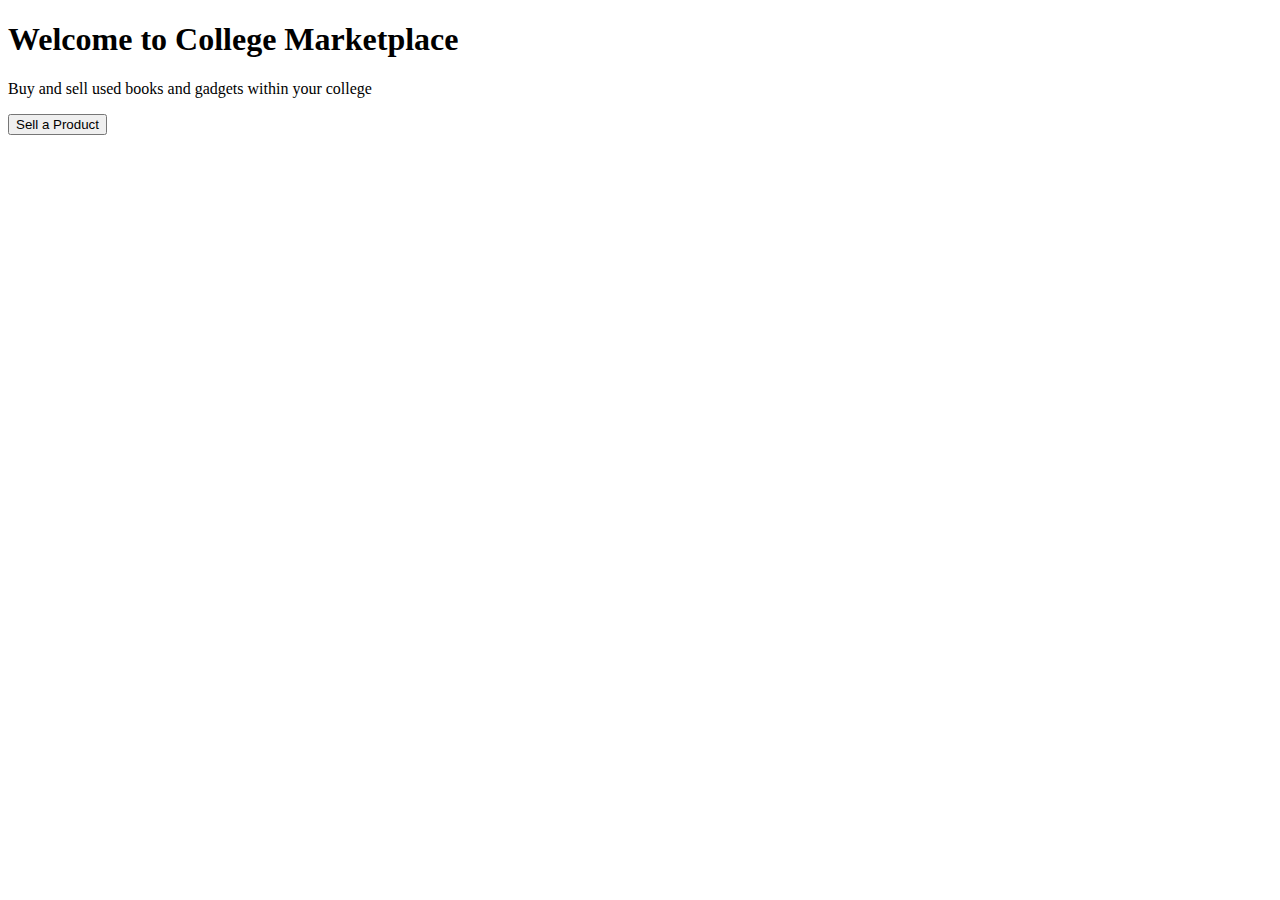
<file: frontend/index.html>
<!DOCTYPE html>
<html>
<head>
  <title>College Marketplace</title>
  <link rel="stylesheet" href="style.css">
</head>
<body>

  <h1>Welcome to College Marketplace</h1>
  <p>Buy and sell used books and gadgets within your college</p>
  
<button onclick="location.href='sell.html'">Sell a Product</button>


  <script src="script.js"></script>
</body>
</html>
</file>
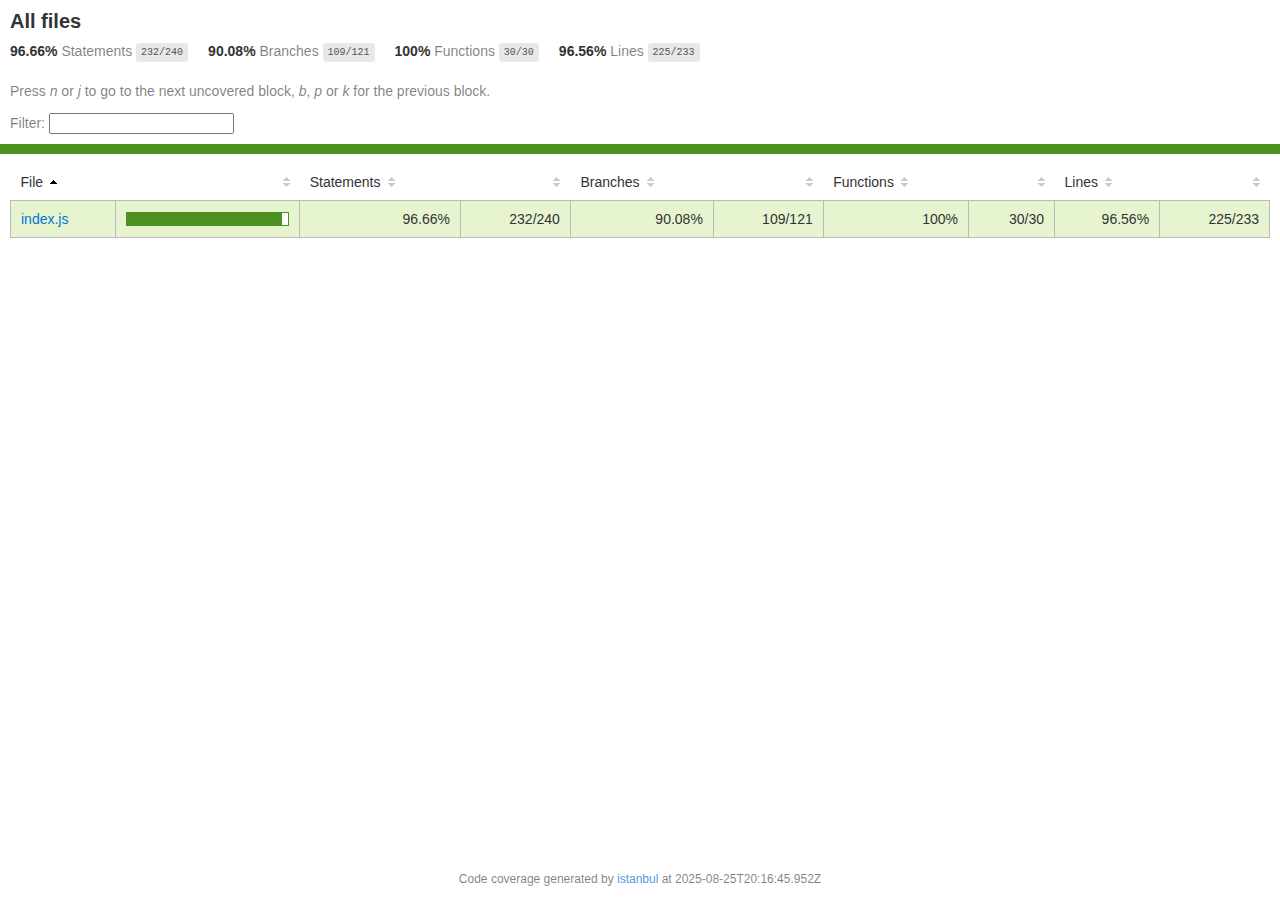
<file: backend/node_modules/kareem/coverage/lcov-report/index.html>
<!doctype html>
<html lang="en">

<head>
    <title>Code coverage report for All files</title>
    <meta charset="utf-8" />
    <link rel="stylesheet" href="prettify.css" />
    <link rel="stylesheet" href="base.css" />
    <link rel="shortcut icon" type="image/x-icon" href="favicon.png" />
    <meta name="viewport" content="width=device-width, initial-scale=1" />
    <style type='text/css'>
        .coverage-summary .sorter {
            background-image: url(sort-arrow-sprite.png);
        }
    </style>
</head>
    
<body>
<div class='wrapper'>
    <div class='pad1'>
        <h1>All files</h1>
        <div class='clearfix'>
            
            <div class='fl pad1y space-right2'>
                <span class="strong">96.66% </span>
                <span class="quiet">Statements</span>
                <span class='fraction'>232/240</span>
            </div>
        
            
            <div class='fl pad1y space-right2'>
                <span class="strong">90.08% </span>
                <span class="quiet">Branches</span>
                <span class='fraction'>109/121</span>
            </div>
        
            
            <div class='fl pad1y space-right2'>
                <span class="strong">100% </span>
                <span class="quiet">Functions</span>
                <span class='fraction'>30/30</span>
            </div>
        
            
            <div class='fl pad1y space-right2'>
                <span class="strong">96.56% </span>
                <span class="quiet">Lines</span>
                <span class='fraction'>225/233</span>
            </div>
        
            
        </div>
        <p class="quiet">
            Press <em>n</em> or <em>j</em> to go to the next uncovered block, <em>b</em>, <em>p</em> or <em>k</em> for the previous block.
        </p>
        <template id="filterTemplate">
            <div class="quiet">
                Filter:
                <input type="search" id="fileSearch">
            </div>
        </template>
    </div>
    <div class='status-line high'></div>
    <div class="pad1">
<table class="coverage-summary">
<thead>
<tr>
   <th data-col="file" data-fmt="html" data-html="true" class="file">File</th>
   <th data-col="pic" data-type="number" data-fmt="html" data-html="true" class="pic"></th>
   <th data-col="statements" data-type="number" data-fmt="pct" class="pct">Statements</th>
   <th data-col="statements_raw" data-type="number" data-fmt="html" class="abs"></th>
   <th data-col="branches" data-type="number" data-fmt="pct" class="pct">Branches</th>
   <th data-col="branches_raw" data-type="number" data-fmt="html" class="abs"></th>
   <th data-col="functions" data-type="number" data-fmt="pct" class="pct">Functions</th>
   <th data-col="functions_raw" data-type="number" data-fmt="html" class="abs"></th>
   <th data-col="lines" data-type="number" data-fmt="pct" class="pct">Lines</th>
   <th data-col="lines_raw" data-type="number" data-fmt="html" class="abs"></th>
</tr>
</thead>
<tbody><tr>
	<td class="file high" data-value="index.js"><a href="index.js.html">index.js</a></td>
	<td data-value="96.66" class="pic high">
	<div class="chart"><div class="cover-fill" style="width: 96%"></div><div class="cover-empty" style="width: 4%"></div></div>
	</td>
	<td data-value="96.66" class="pct high">96.66%</td>
	<td data-value="240" class="abs high">232/240</td>
	<td data-value="90.08" class="pct high">90.08%</td>
	<td data-value="121" class="abs high">109/121</td>
	<td data-value="100" class="pct high">100%</td>
	<td data-value="30" class="abs high">30/30</td>
	<td data-value="96.56" class="pct high">96.56%</td>
	<td data-value="233" class="abs high">225/233</td>
	</tr>

</tbody>
</table>
</div>
                <div class='push'></div><!-- for sticky footer -->
            </div><!-- /wrapper -->
            <div class='footer quiet pad2 space-top1 center small'>
                Code coverage generated by
                <a href="https://istanbul.js.org/" target="_blank" rel="noopener noreferrer">istanbul</a>
                at 2025-08-25T20:16:45.952Z
            </div>
        <script src="prettify.js"></script>
        <script>
            window.onload = function () {
                prettyPrint();
            };
        </script>
        <script src="sorter.js"></script>
        <script src="block-navigation.js"></script>
    </body>
</html>
</file>
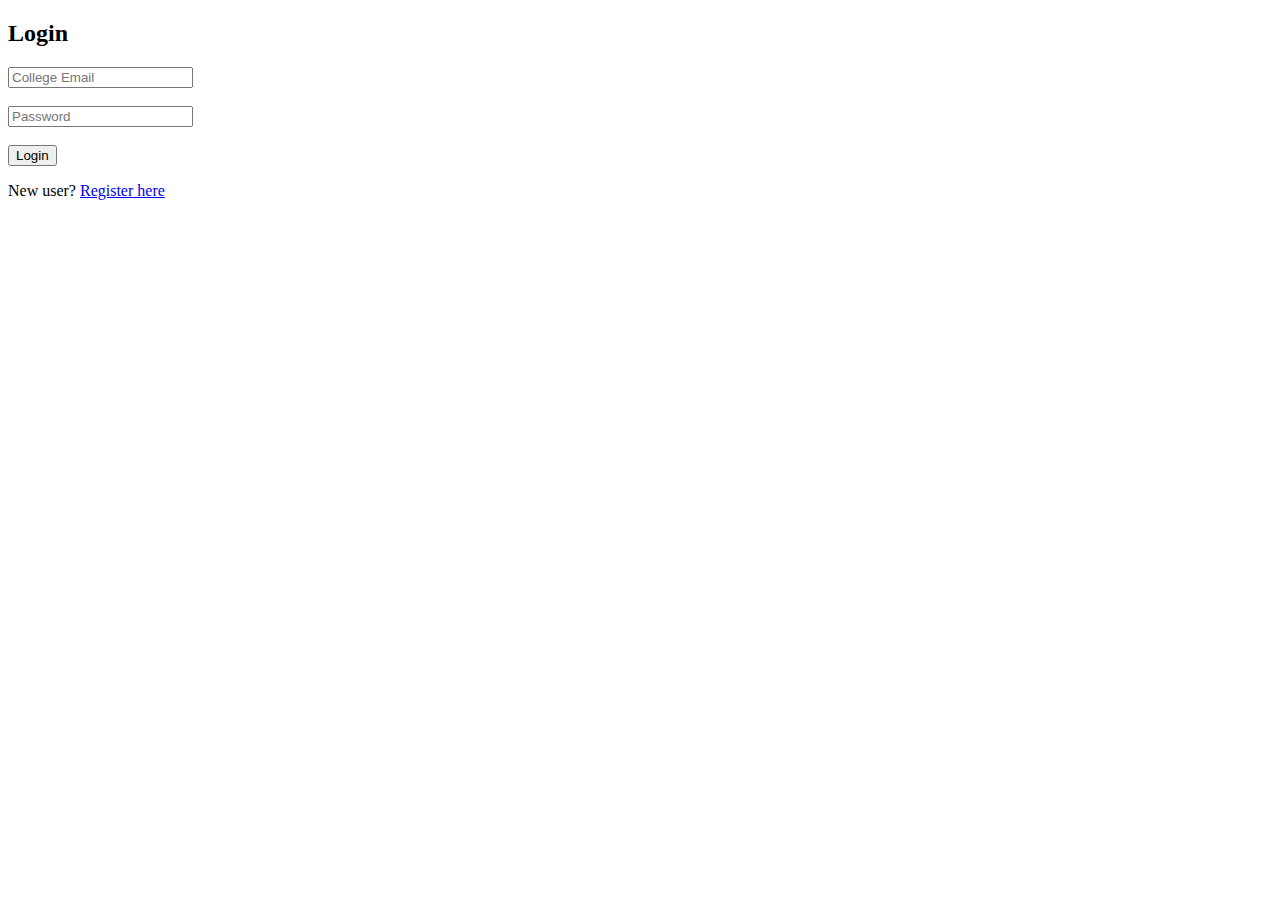
<file: frontend/login.html>
<!DOCTYPE html>
<html>
<head>
  <title>Login - College Marketplace</title>
  <link rel="stylesheet" href="style.css">
</head>
<body>

  <h2>Login</h2>

  <input type="email" placeholder="College Email"><br><br>
  <input type="password" placeholder="Password"><br><br>

  <button>Login</button>

  <p>
    New user? <a href="register.html">Register here</a>
  </p>

</body>
</html>
</file>
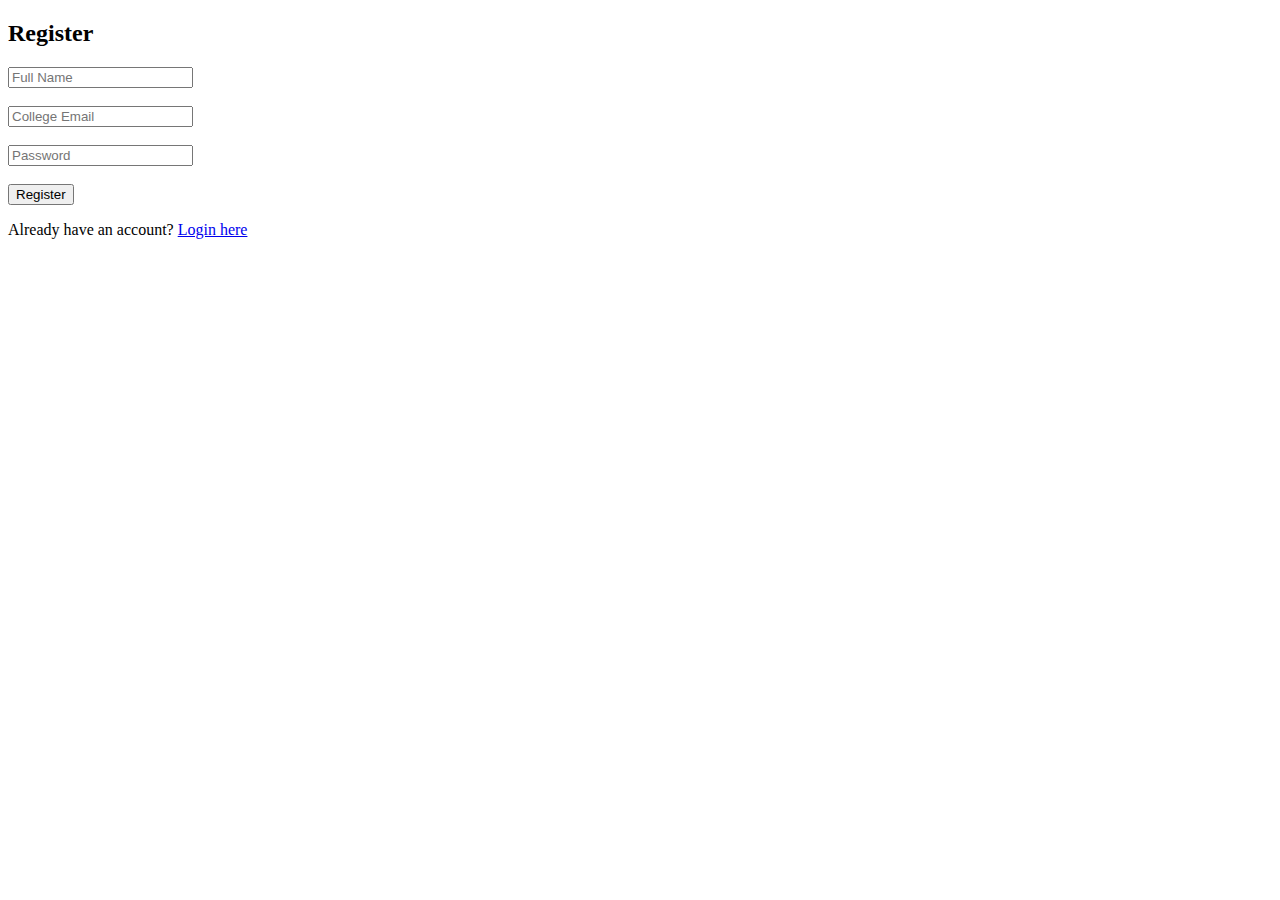
<file: frontend/register.html>
<!DOCTYPE html>
<html>
<head>
  <title>Register - College Marketplace</title>
  <link rel="stylesheet" href="style.css">
</head>
<body>

  <h2>Register</h2>

  <input type="text" placeholder="Full Name"><br><br>
  <input type="email" placeholder="College Email"><br><br>
  <input type="password" placeholder="Password"><br><br>

  <button>Register</button>

  <p>
    Already have an account? <a href="login.html">Login here</a>
  </p>

</body>
</html>
</file>
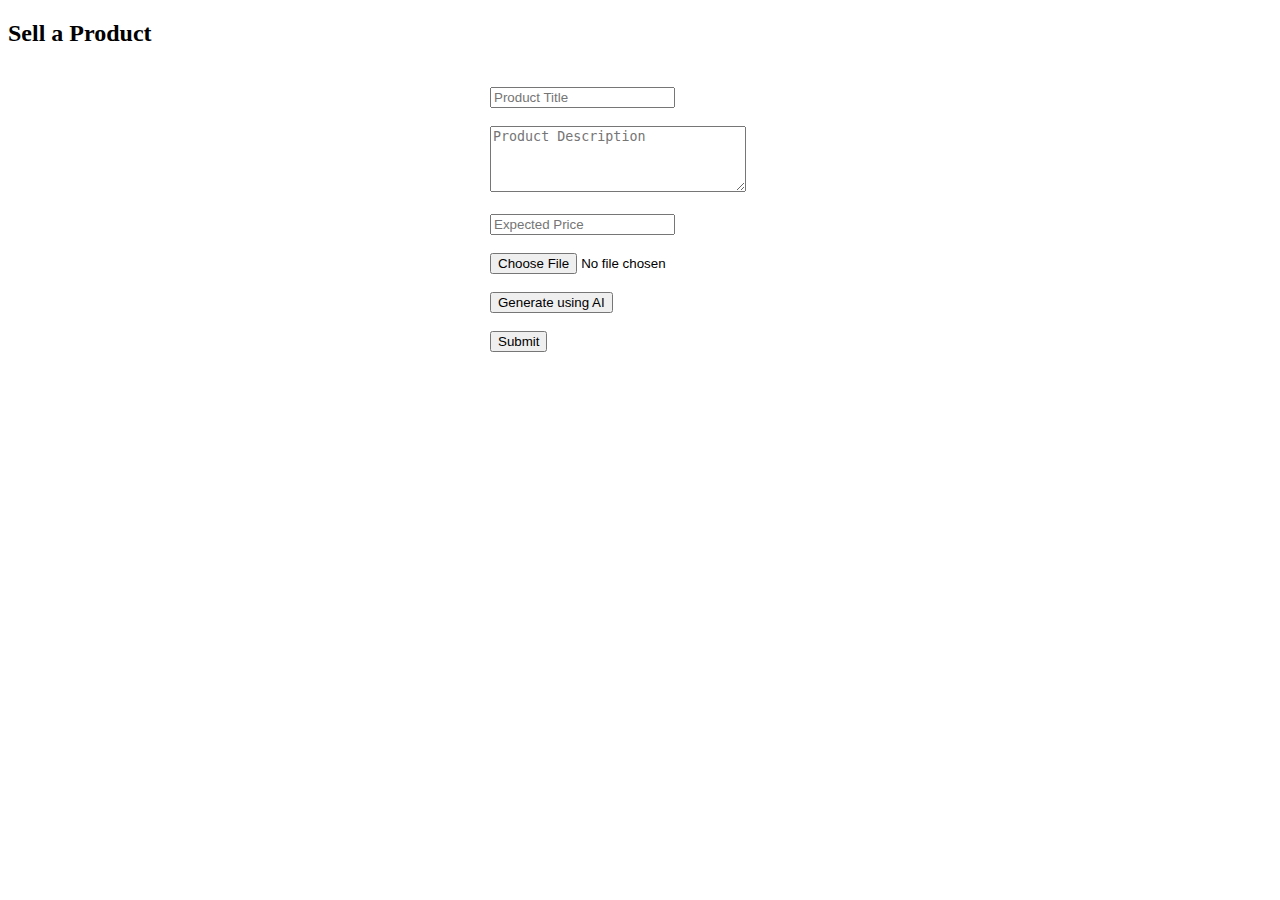
<file: frontend/sell.html>
<!DOCTYPE html>
<html>
<head>
  <title>Sell Product</title>
  <link rel="stylesheet" href="style.css">
</head>
<body>

  <h2>Sell a Product</h2>

<form onsubmit="submitProduct(event)">


  <input id="title" type="text" placeholder="Product Title"><br><br>

  <textarea id="description" placeholder="Product Description" rows="4"></textarea><br><br>

  <input type="number" placeholder="Expected Price"><br><br>

  <input type="file"><br><br>

  <button type="button" onclick="generateAI()">Generate using AI</button><br><br>

  <button type="submit">Submit</button>

</form>

<script src="script.js"></script>


</body>
</html>
</file>
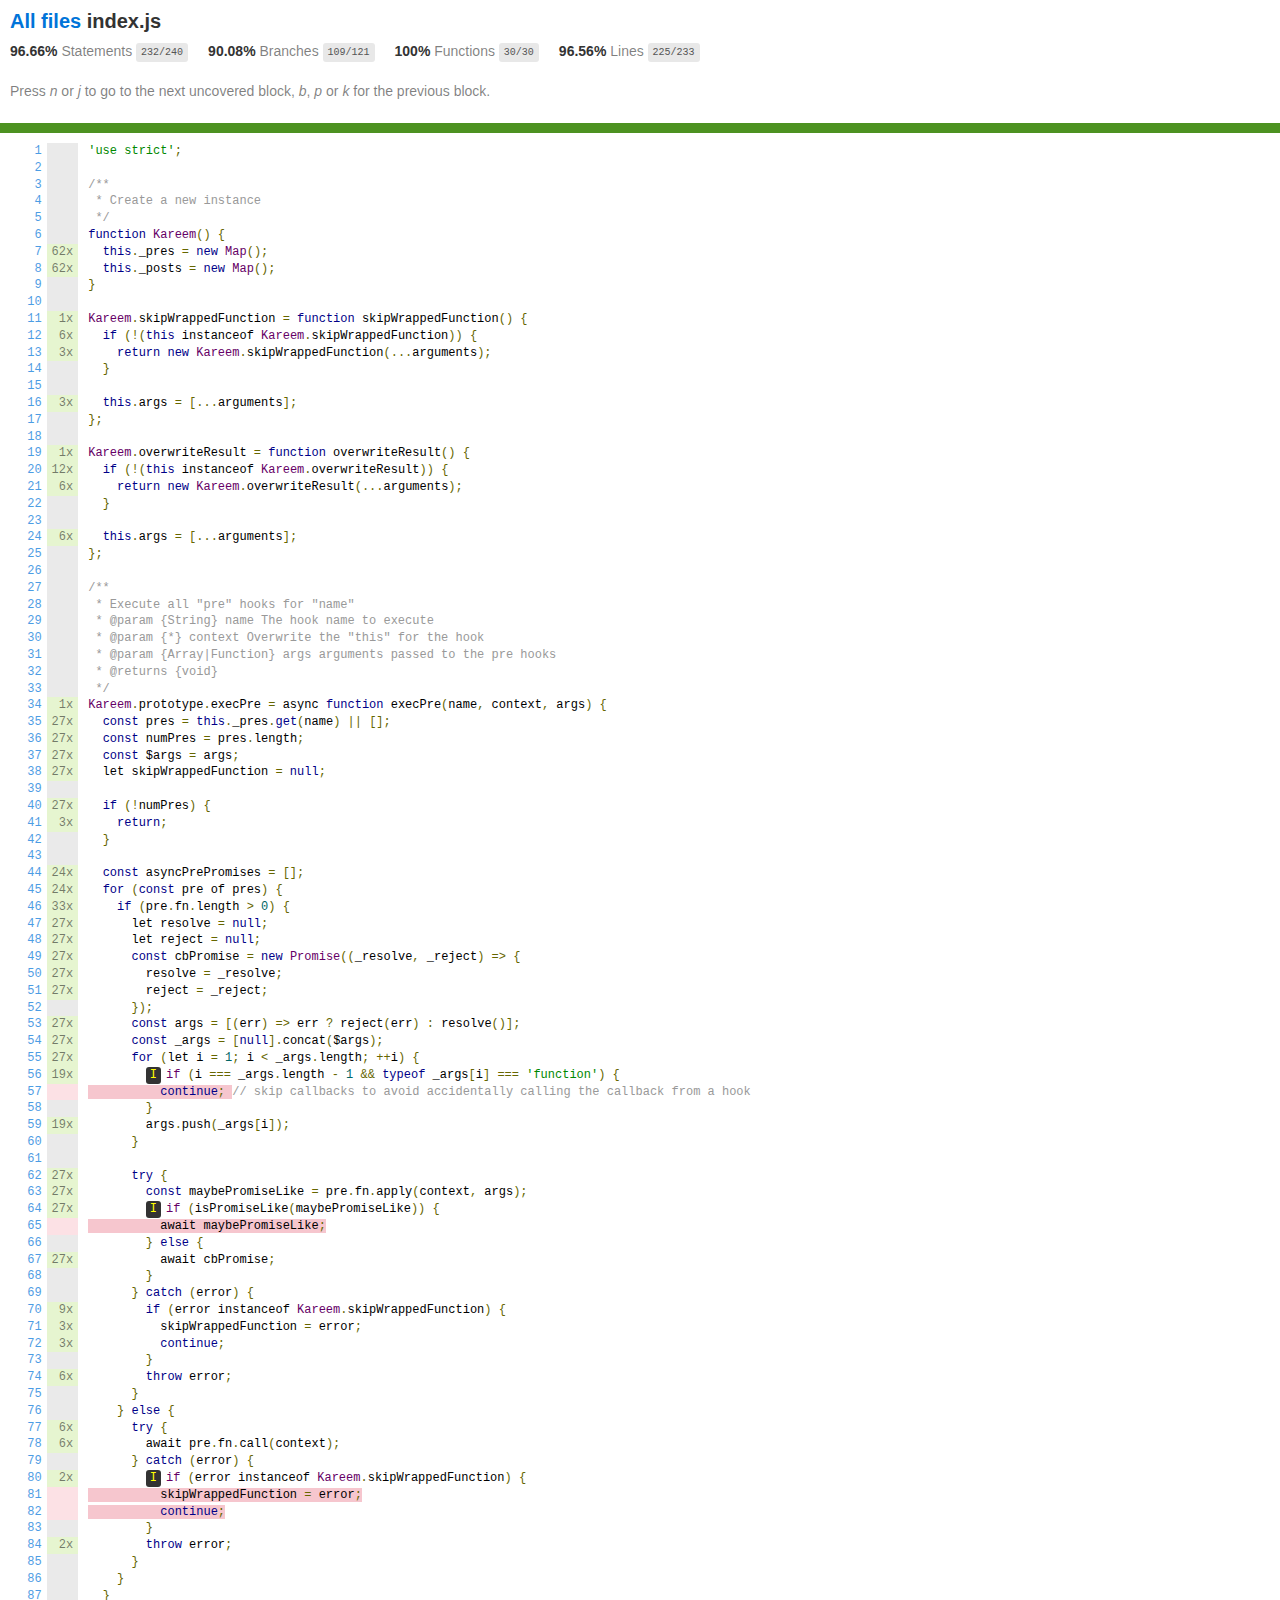
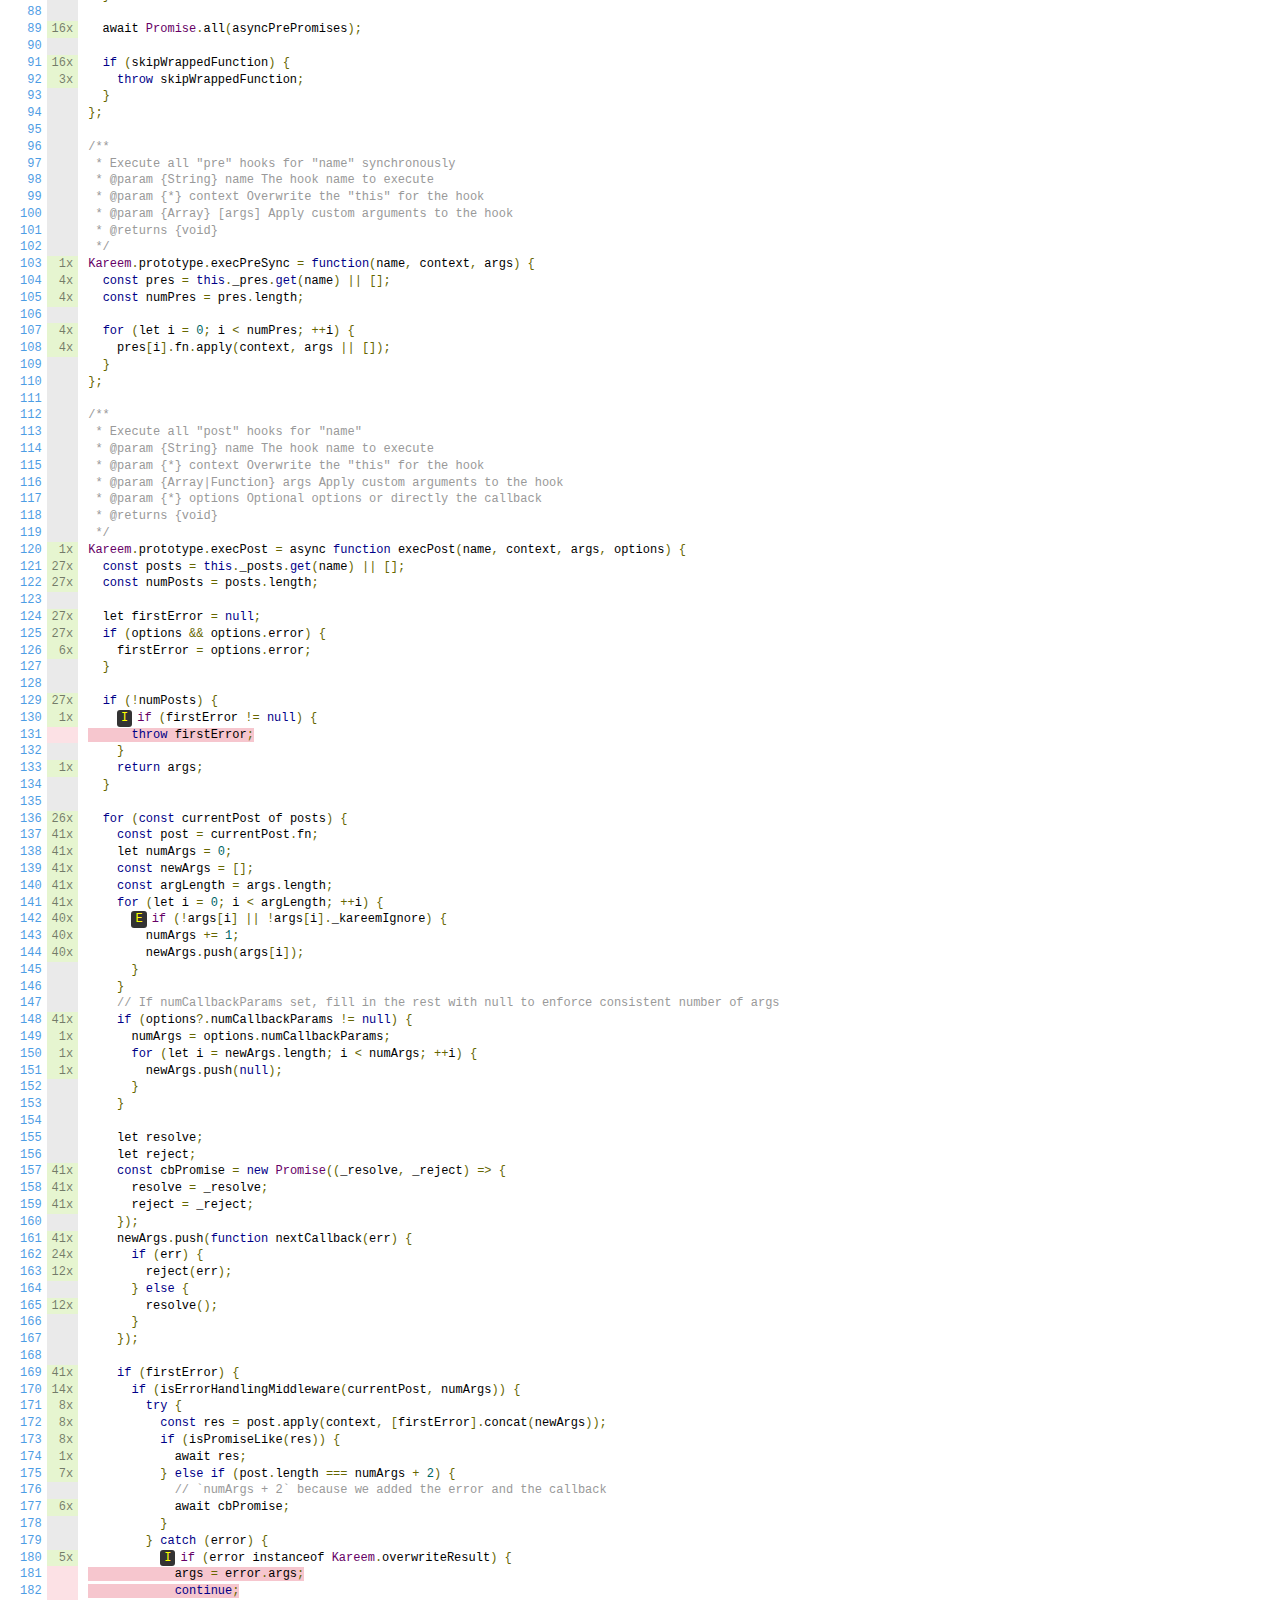
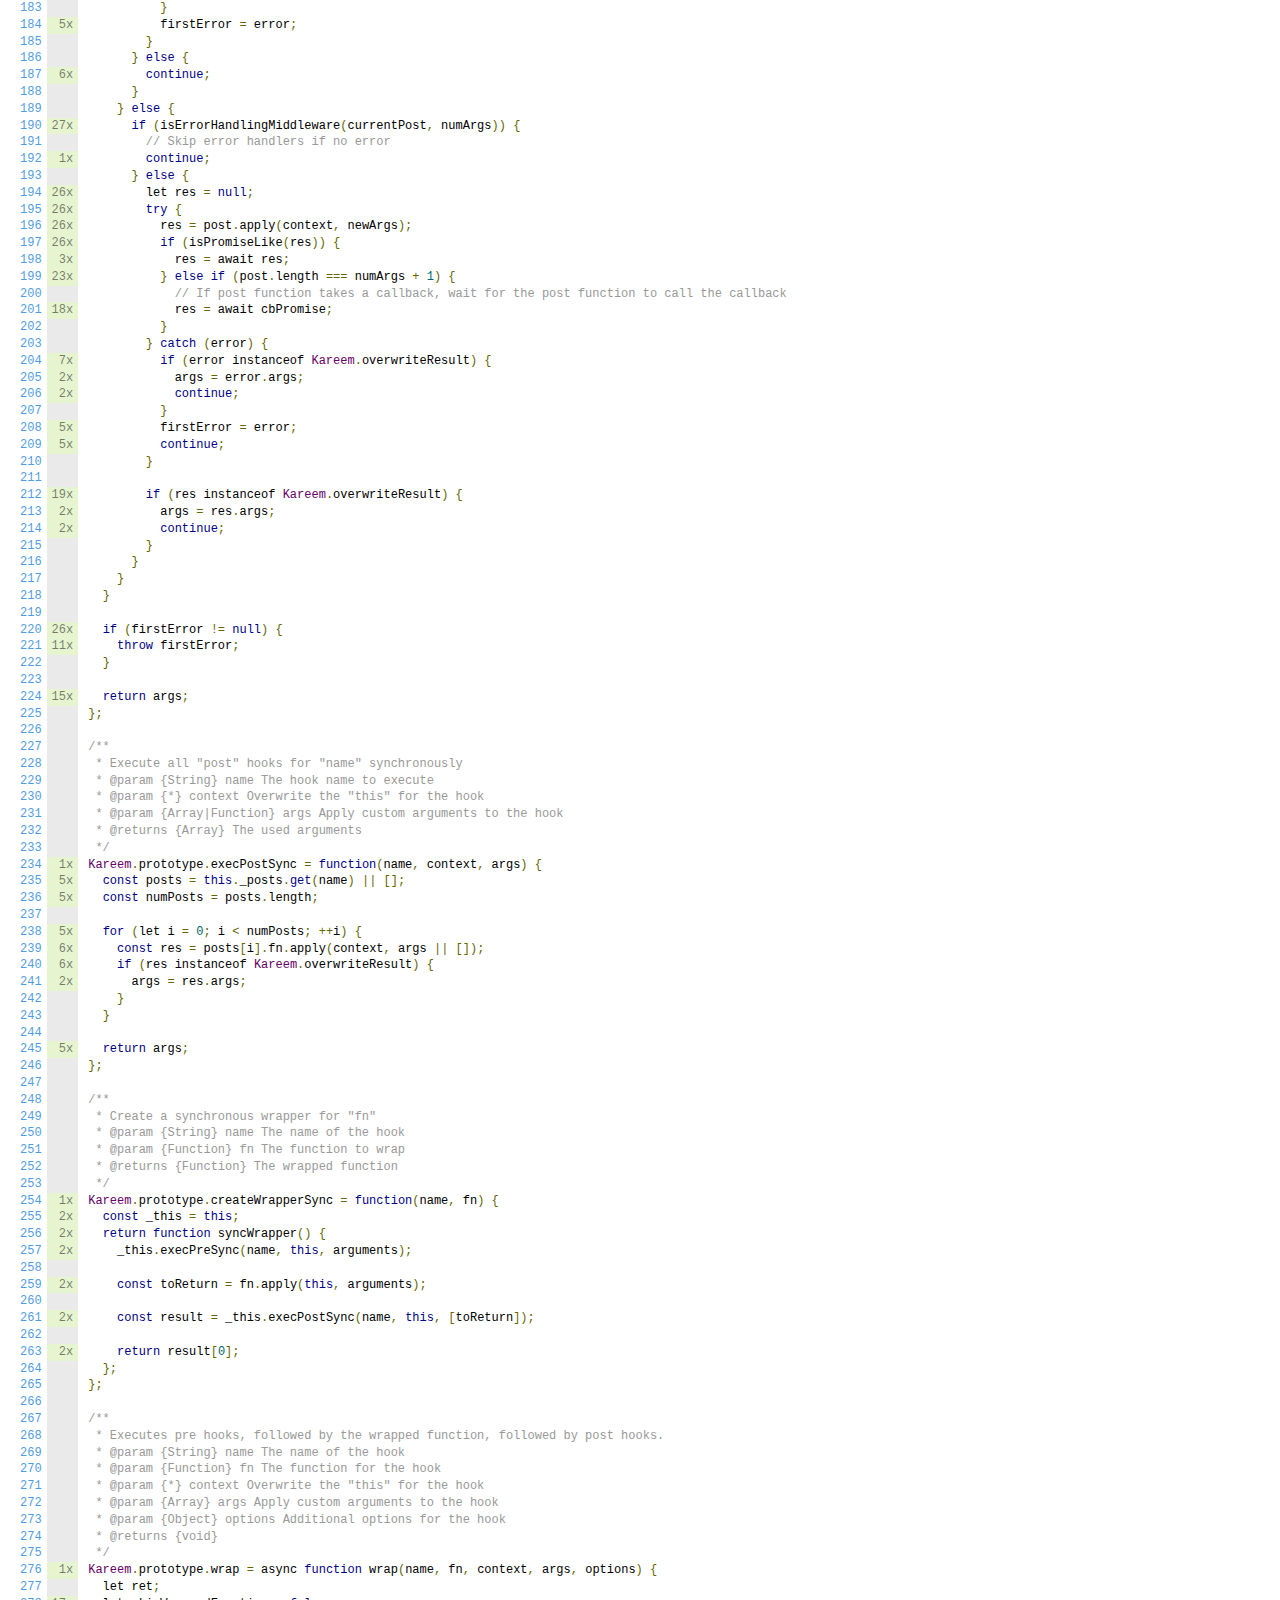
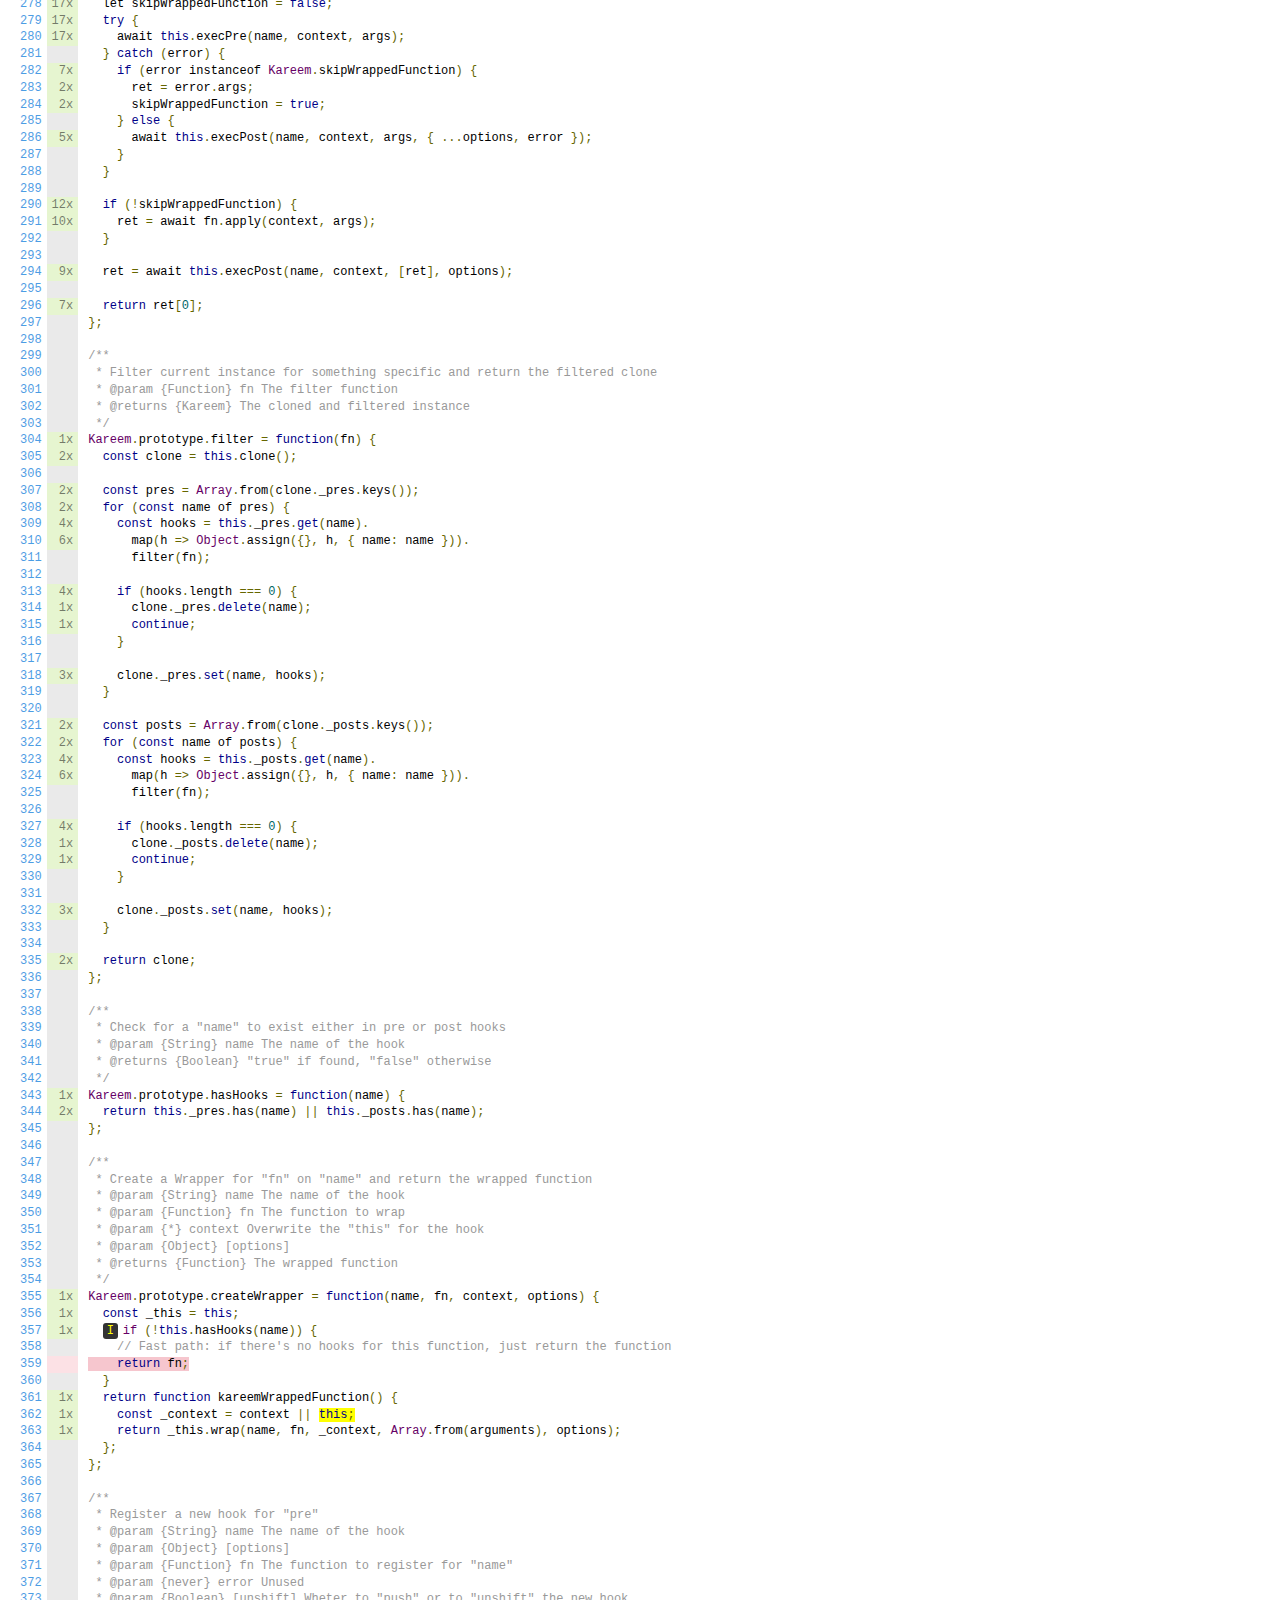
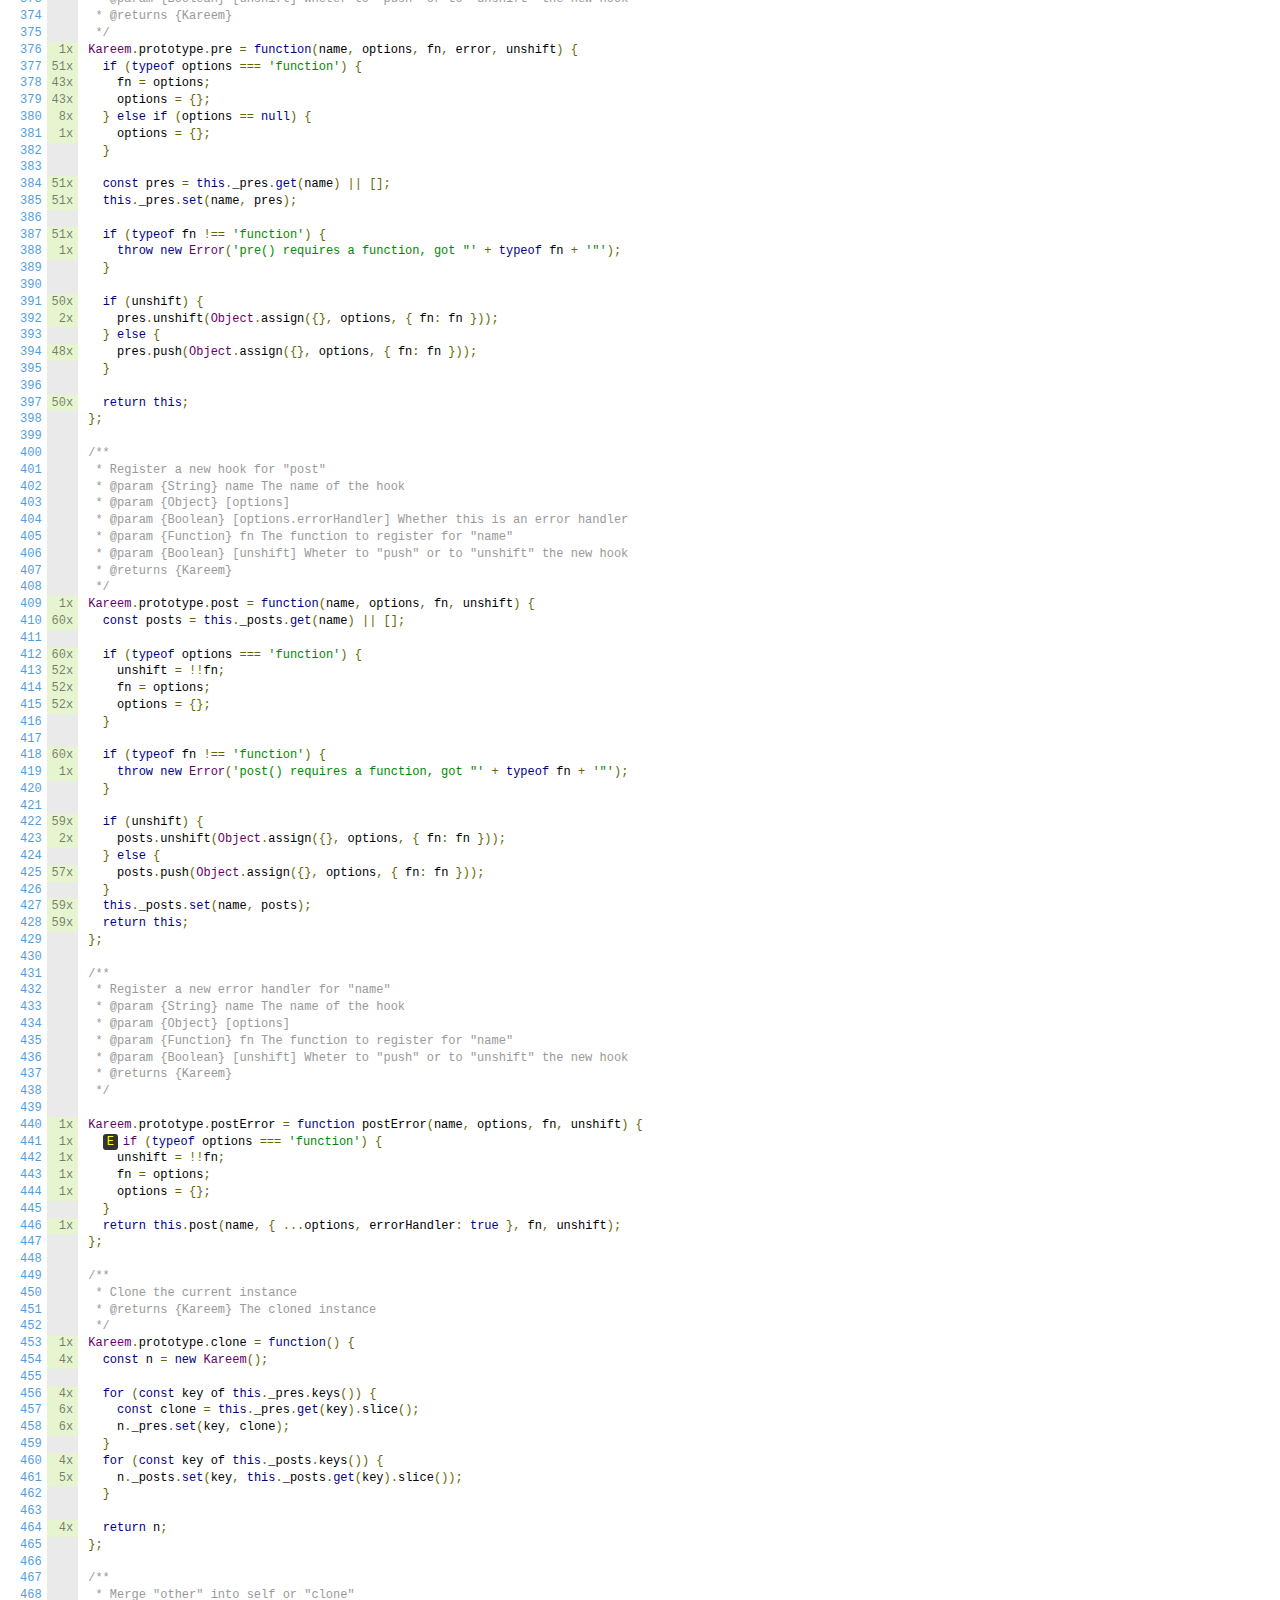
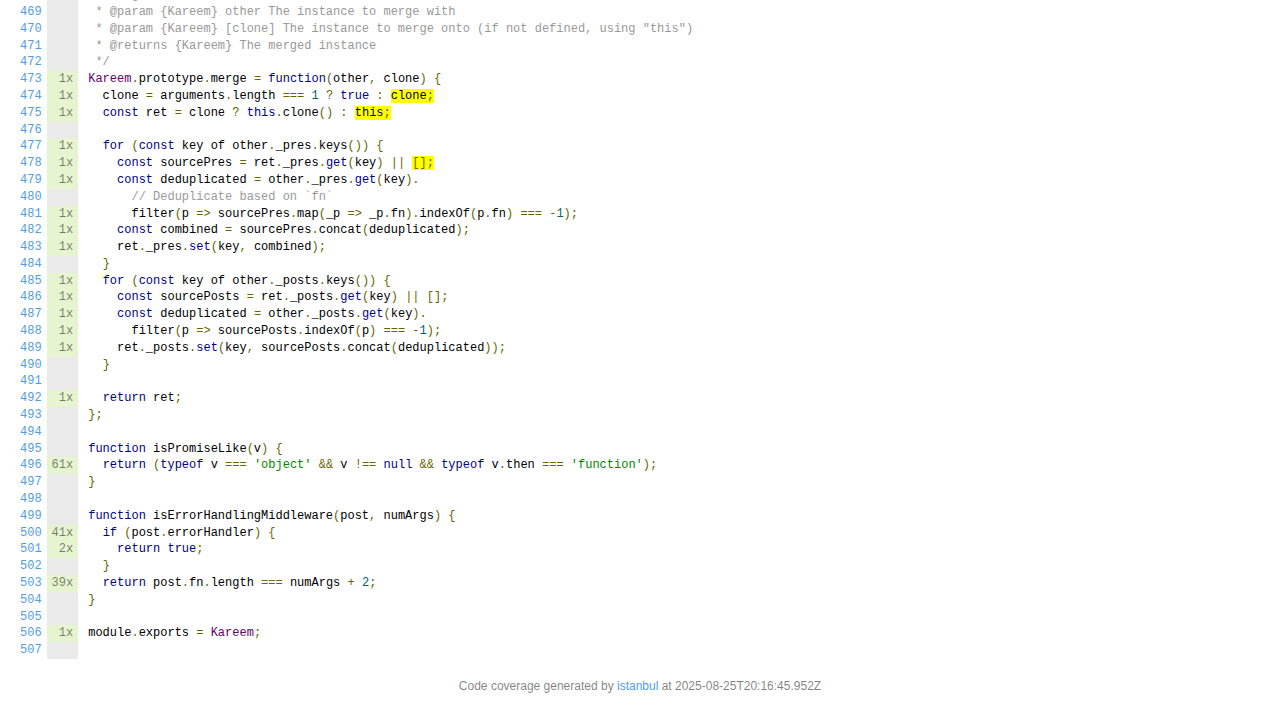
<file: backend/node_modules/kareem/coverage/lcov-report/index.js.html>
<!doctype html>
<html lang="en">

<head>
    <title>Code coverage report for index.js</title>
    <meta charset="utf-8" />
    <link rel="stylesheet" href="prettify.css" />
    <link rel="stylesheet" href="base.css" />
    <link rel="shortcut icon" type="image/x-icon" href="favicon.png" />
    <meta name="viewport" content="width=device-width, initial-scale=1" />
    <style type='text/css'>
        .coverage-summary .sorter {
            background-image: url(sort-arrow-sprite.png);
        }
    </style>
</head>
    
<body>
<div class='wrapper'>
    <div class='pad1'>
        <h1><a href="index.html">All files</a> index.js</h1>
        <div class='clearfix'>
            
            <div class='fl pad1y space-right2'>
                <span class="strong">96.66% </span>
                <span class="quiet">Statements</span>
                <span class='fraction'>232/240</span>
            </div>
        
            
            <div class='fl pad1y space-right2'>
                <span class="strong">90.08% </span>
                <span class="quiet">Branches</span>
                <span class='fraction'>109/121</span>
            </div>
        
            
            <div class='fl pad1y space-right2'>
                <span class="strong">100% </span>
                <span class="quiet">Functions</span>
                <span class='fraction'>30/30</span>
            </div>
        
            
            <div class='fl pad1y space-right2'>
                <span class="strong">96.56% </span>
                <span class="quiet">Lines</span>
                <span class='fraction'>225/233</span>
            </div>
        
            
        </div>
        <p class="quiet">
            Press <em>n</em> or <em>j</em> to go to the next uncovered block, <em>b</em>, <em>p</em> or <em>k</em> for the previous block.
        </p>
        <template id="filterTemplate">
            <div class="quiet">
                Filter:
                <input type="search" id="fileSearch">
            </div>
        </template>
    </div>
    <div class='status-line high'></div>
    <pre><table class="coverage">
<tr><td class="line-count quiet"><a name='L1'></a><a href='#L1'>1</a>
<a name='L2'></a><a href='#L2'>2</a>
<a name='L3'></a><a href='#L3'>3</a>
<a name='L4'></a><a href='#L4'>4</a>
<a name='L5'></a><a href='#L5'>5</a>
<a name='L6'></a><a href='#L6'>6</a>
<a name='L7'></a><a href='#L7'>7</a>
<a name='L8'></a><a href='#L8'>8</a>
<a name='L9'></a><a href='#L9'>9</a>
<a name='L10'></a><a href='#L10'>10</a>
<a name='L11'></a><a href='#L11'>11</a>
<a name='L12'></a><a href='#L12'>12</a>
<a name='L13'></a><a href='#L13'>13</a>
<a name='L14'></a><a href='#L14'>14</a>
<a name='L15'></a><a href='#L15'>15</a>
<a name='L16'></a><a href='#L16'>16</a>
<a name='L17'></a><a href='#L17'>17</a>
<a name='L18'></a><a href='#L18'>18</a>
<a name='L19'></a><a href='#L19'>19</a>
<a name='L20'></a><a href='#L20'>20</a>
<a name='L21'></a><a href='#L21'>21</a>
<a name='L22'></a><a href='#L22'>22</a>
<a name='L23'></a><a href='#L23'>23</a>
<a name='L24'></a><a href='#L24'>24</a>
<a name='L25'></a><a href='#L25'>25</a>
<a name='L26'></a><a href='#L26'>26</a>
<a name='L27'></a><a href='#L27'>27</a>
<a name='L28'></a><a href='#L28'>28</a>
<a name='L29'></a><a href='#L29'>29</a>
<a name='L30'></a><a href='#L30'>30</a>
<a name='L31'></a><a href='#L31'>31</a>
<a name='L32'></a><a href='#L32'>32</a>
<a name='L33'></a><a href='#L33'>33</a>
<a name='L34'></a><a href='#L34'>34</a>
<a name='L35'></a><a href='#L35'>35</a>
<a name='L36'></a><a href='#L36'>36</a>
<a name='L37'></a><a href='#L37'>37</a>
<a name='L38'></a><a href='#L38'>38</a>
<a name='L39'></a><a href='#L39'>39</a>
<a name='L40'></a><a href='#L40'>40</a>
<a name='L41'></a><a href='#L41'>41</a>
<a name='L42'></a><a href='#L42'>42</a>
<a name='L43'></a><a href='#L43'>43</a>
<a name='L44'></a><a href='#L44'>44</a>
<a name='L45'></a><a href='#L45'>45</a>
<a name='L46'></a><a href='#L46'>46</a>
<a name='L47'></a><a href='#L47'>47</a>
<a name='L48'></a><a href='#L48'>48</a>
<a name='L49'></a><a href='#L49'>49</a>
<a name='L50'></a><a href='#L50'>50</a>
<a name='L51'></a><a href='#L51'>51</a>
<a name='L52'></a><a href='#L52'>52</a>
<a name='L53'></a><a href='#L53'>53</a>
<a name='L54'></a><a href='#L54'>54</a>
<a name='L55'></a><a href='#L55'>55</a>
<a name='L56'></a><a href='#L56'>56</a>
<a name='L57'></a><a href='#L57'>57</a>
<a name='L58'></a><a href='#L58'>58</a>
<a name='L59'></a><a href='#L59'>59</a>
<a name='L60'></a><a href='#L60'>60</a>
<a name='L61'></a><a href='#L61'>61</a>
<a name='L62'></a><a href='#L62'>62</a>
<a name='L63'></a><a href='#L63'>63</a>
<a name='L64'></a><a href='#L64'>64</a>
<a name='L65'></a><a href='#L65'>65</a>
<a name='L66'></a><a href='#L66'>66</a>
<a name='L67'></a><a href='#L67'>67</a>
<a name='L68'></a><a href='#L68'>68</a>
<a name='L69'></a><a href='#L69'>69</a>
<a name='L70'></a><a href='#L70'>70</a>
<a name='L71'></a><a href='#L71'>71</a>
<a name='L72'></a><a href='#L72'>72</a>
<a name='L73'></a><a href='#L73'>73</a>
<a name='L74'></a><a href='#L74'>74</a>
<a name='L75'></a><a href='#L75'>75</a>
<a name='L76'></a><a href='#L76'>76</a>
<a name='L77'></a><a href='#L77'>77</a>
<a name='L78'></a><a href='#L78'>78</a>
<a name='L79'></a><a href='#L79'>79</a>
<a name='L80'></a><a href='#L80'>80</a>
<a name='L81'></a><a href='#L81'>81</a>
<a name='L82'></a><a href='#L82'>82</a>
<a name='L83'></a><a href='#L83'>83</a>
<a name='L84'></a><a href='#L84'>84</a>
<a name='L85'></a><a href='#L85'>85</a>
<a name='L86'></a><a href='#L86'>86</a>
<a name='L87'></a><a href='#L87'>87</a>
<a name='L88'></a><a href='#L88'>88</a>
<a name='L89'></a><a href='#L89'>89</a>
<a name='L90'></a><a href='#L90'>90</a>
<a name='L91'></a><a href='#L91'>91</a>
<a name='L92'></a><a href='#L92'>92</a>
<a name='L93'></a><a href='#L93'>93</a>
<a name='L94'></a><a href='#L94'>94</a>
<a name='L95'></a><a href='#L95'>95</a>
<a name='L96'></a><a href='#L96'>96</a>
<a name='L97'></a><a href='#L97'>97</a>
<a name='L98'></a><a href='#L98'>98</a>
<a name='L99'></a><a href='#L99'>99</a>
<a name='L100'></a><a href='#L100'>100</a>
<a name='L101'></a><a href='#L101'>101</a>
<a name='L102'></a><a href='#L102'>102</a>
<a name='L103'></a><a href='#L103'>103</a>
<a name='L104'></a><a href='#L104'>104</a>
<a name='L105'></a><a href='#L105'>105</a>
<a name='L106'></a><a href='#L106'>106</a>
<a name='L107'></a><a href='#L107'>107</a>
<a name='L108'></a><a href='#L108'>108</a>
<a name='L109'></a><a href='#L109'>109</a>
<a name='L110'></a><a href='#L110'>110</a>
<a name='L111'></a><a href='#L111'>111</a>
<a name='L112'></a><a href='#L112'>112</a>
<a name='L113'></a><a href='#L113'>113</a>
<a name='L114'></a><a href='#L114'>114</a>
<a name='L115'></a><a href='#L115'>115</a>
<a name='L116'></a><a href='#L116'>116</a>
<a name='L117'></a><a href='#L117'>117</a>
<a name='L118'></a><a href='#L118'>118</a>
<a name='L119'></a><a href='#L119'>119</a>
<a name='L120'></a><a href='#L120'>120</a>
<a name='L121'></a><a href='#L121'>121</a>
<a name='L122'></a><a href='#L122'>122</a>
<a name='L123'></a><a href='#L123'>123</a>
<a name='L124'></a><a href='#L124'>124</a>
<a name='L125'></a><a href='#L125'>125</a>
<a name='L126'></a><a href='#L126'>126</a>
<a name='L127'></a><a href='#L127'>127</a>
<a name='L128'></a><a href='#L128'>128</a>
<a name='L129'></a><a href='#L129'>129</a>
<a name='L130'></a><a href='#L130'>130</a>
<a name='L131'></a><a href='#L131'>131</a>
<a name='L132'></a><a href='#L132'>132</a>
<a name='L133'></a><a href='#L133'>133</a>
<a name='L134'></a><a href='#L134'>134</a>
<a name='L135'></a><a href='#L135'>135</a>
<a name='L136'></a><a href='#L136'>136</a>
<a name='L137'></a><a href='#L137'>137</a>
<a name='L138'></a><a href='#L138'>138</a>
<a name='L139'></a><a href='#L139'>139</a>
<a name='L140'></a><a href='#L140'>140</a>
<a name='L141'></a><a href='#L141'>141</a>
<a name='L142'></a><a href='#L142'>142</a>
<a name='L143'></a><a href='#L143'>143</a>
<a name='L144'></a><a href='#L144'>144</a>
<a name='L145'></a><a href='#L145'>145</a>
<a name='L146'></a><a href='#L146'>146</a>
<a name='L147'></a><a href='#L147'>147</a>
<a name='L148'></a><a href='#L148'>148</a>
<a name='L149'></a><a href='#L149'>149</a>
<a name='L150'></a><a href='#L150'>150</a>
<a name='L151'></a><a href='#L151'>151</a>
<a name='L152'></a><a href='#L152'>152</a>
<a name='L153'></a><a href='#L153'>153</a>
<a name='L154'></a><a href='#L154'>154</a>
<a name='L155'></a><a href='#L155'>155</a>
<a name='L156'></a><a href='#L156'>156</a>
<a name='L157'></a><a href='#L157'>157</a>
<a name='L158'></a><a href='#L158'>158</a>
<a name='L159'></a><a href='#L159'>159</a>
<a name='L160'></a><a href='#L160'>160</a>
<a name='L161'></a><a href='#L161'>161</a>
<a name='L162'></a><a href='#L162'>162</a>
<a name='L163'></a><a href='#L163'>163</a>
<a name='L164'></a><a href='#L164'>164</a>
<a name='L165'></a><a href='#L165'>165</a>
<a name='L166'></a><a href='#L166'>166</a>
<a name='L167'></a><a href='#L167'>167</a>
<a name='L168'></a><a href='#L168'>168</a>
<a name='L169'></a><a href='#L169'>169</a>
<a name='L170'></a><a href='#L170'>170</a>
<a name='L171'></a><a href='#L171'>171</a>
<a name='L172'></a><a href='#L172'>172</a>
<a name='L173'></a><a href='#L173'>173</a>
<a name='L174'></a><a href='#L174'>174</a>
<a name='L175'></a><a href='#L175'>175</a>
<a name='L176'></a><a href='#L176'>176</a>
<a name='L177'></a><a href='#L177'>177</a>
<a name='L178'></a><a href='#L178'>178</a>
<a name='L179'></a><a href='#L179'>179</a>
<a name='L180'></a><a href='#L180'>180</a>
<a name='L181'></a><a href='#L181'>181</a>
<a name='L182'></a><a href='#L182'>182</a>
<a name='L183'></a><a href='#L183'>183</a>
<a name='L184'></a><a href='#L184'>184</a>
<a name='L185'></a><a href='#L185'>185</a>
<a name='L186'></a><a href='#L186'>186</a>
<a name='L187'></a><a href='#L187'>187</a>
<a name='L188'></a><a href='#L188'>188</a>
<a name='L189'></a><a href='#L189'>189</a>
<a name='L190'></a><a href='#L190'>190</a>
<a name='L191'></a><a href='#L191'>191</a>
<a name='L192'></a><a href='#L192'>192</a>
<a name='L193'></a><a href='#L193'>193</a>
<a name='L194'></a><a href='#L194'>194</a>
<a name='L195'></a><a href='#L195'>195</a>
<a name='L196'></a><a href='#L196'>196</a>
<a name='L197'></a><a href='#L197'>197</a>
<a name='L198'></a><a href='#L198'>198</a>
<a name='L199'></a><a href='#L199'>199</a>
<a name='L200'></a><a href='#L200'>200</a>
<a name='L201'></a><a href='#L201'>201</a>
<a name='L202'></a><a href='#L202'>202</a>
<a name='L203'></a><a href='#L203'>203</a>
<a name='L204'></a><a href='#L204'>204</a>
<a name='L205'></a><a href='#L205'>205</a>
<a name='L206'></a><a href='#L206'>206</a>
<a name='L207'></a><a href='#L207'>207</a>
<a name='L208'></a><a href='#L208'>208</a>
<a name='L209'></a><a href='#L209'>209</a>
<a name='L210'></a><a href='#L210'>210</a>
<a name='L211'></a><a href='#L211'>211</a>
<a name='L212'></a><a href='#L212'>212</a>
<a name='L213'></a><a href='#L213'>213</a>
<a name='L214'></a><a href='#L214'>214</a>
<a name='L215'></a><a href='#L215'>215</a>
<a name='L216'></a><a href='#L216'>216</a>
<a name='L217'></a><a href='#L217'>217</a>
<a name='L218'></a><a href='#L218'>218</a>
<a name='L219'></a><a href='#L219'>219</a>
<a name='L220'></a><a href='#L220'>220</a>
<a name='L221'></a><a href='#L221'>221</a>
<a name='L222'></a><a href='#L222'>222</a>
<a name='L223'></a><a href='#L223'>223</a>
<a name='L224'></a><a href='#L224'>224</a>
<a name='L225'></a><a href='#L225'>225</a>
<a name='L226'></a><a href='#L226'>226</a>
<a name='L227'></a><a href='#L227'>227</a>
<a name='L228'></a><a href='#L228'>228</a>
<a name='L229'></a><a href='#L229'>229</a>
<a name='L230'></a><a href='#L230'>230</a>
<a name='L231'></a><a href='#L231'>231</a>
<a name='L232'></a><a href='#L232'>232</a>
<a name='L233'></a><a href='#L233'>233</a>
<a name='L234'></a><a href='#L234'>234</a>
<a name='L235'></a><a href='#L235'>235</a>
<a name='L236'></a><a href='#L236'>236</a>
<a name='L237'></a><a href='#L237'>237</a>
<a name='L238'></a><a href='#L238'>238</a>
<a name='L239'></a><a href='#L239'>239</a>
<a name='L240'></a><a href='#L240'>240</a>
<a name='L241'></a><a href='#L241'>241</a>
<a name='L242'></a><a href='#L242'>242</a>
<a name='L243'></a><a href='#L243'>243</a>
<a name='L244'></a><a href='#L244'>244</a>
<a name='L245'></a><a href='#L245'>245</a>
<a name='L246'></a><a href='#L246'>246</a>
<a name='L247'></a><a href='#L247'>247</a>
<a name='L248'></a><a href='#L248'>248</a>
<a name='L249'></a><a href='#L249'>249</a>
<a name='L250'></a><a href='#L250'>250</a>
<a name='L251'></a><a href='#L251'>251</a>
<a name='L252'></a><a href='#L252'>252</a>
<a name='L253'></a><a href='#L253'>253</a>
<a name='L254'></a><a href='#L254'>254</a>
<a name='L255'></a><a href='#L255'>255</a>
<a name='L256'></a><a href='#L256'>256</a>
<a name='L257'></a><a href='#L257'>257</a>
<a name='L258'></a><a href='#L258'>258</a>
<a name='L259'></a><a href='#L259'>259</a>
<a name='L260'></a><a href='#L260'>260</a>
<a name='L261'></a><a href='#L261'>261</a>
<a name='L262'></a><a href='#L262'>262</a>
<a name='L263'></a><a href='#L263'>263</a>
<a name='L264'></a><a href='#L264'>264</a>
<a name='L265'></a><a href='#L265'>265</a>
<a name='L266'></a><a href='#L266'>266</a>
<a name='L267'></a><a href='#L267'>267</a>
<a name='L268'></a><a href='#L268'>268</a>
<a name='L269'></a><a href='#L269'>269</a>
<a name='L270'></a><a href='#L270'>270</a>
<a name='L271'></a><a href='#L271'>271</a>
<a name='L272'></a><a href='#L272'>272</a>
<a name='L273'></a><a href='#L273'>273</a>
<a name='L274'></a><a href='#L274'>274</a>
<a name='L275'></a><a href='#L275'>275</a>
<a name='L276'></a><a href='#L276'>276</a>
<a name='L277'></a><a href='#L277'>277</a>
<a name='L278'></a><a href='#L278'>278</a>
<a name='L279'></a><a href='#L279'>279</a>
<a name='L280'></a><a href='#L280'>280</a>
<a name='L281'></a><a href='#L281'>281</a>
<a name='L282'></a><a href='#L282'>282</a>
<a name='L283'></a><a href='#L283'>283</a>
<a name='L284'></a><a href='#L284'>284</a>
<a name='L285'></a><a href='#L285'>285</a>
<a name='L286'></a><a href='#L286'>286</a>
<a name='L287'></a><a href='#L287'>287</a>
<a name='L288'></a><a href='#L288'>288</a>
<a name='L289'></a><a href='#L289'>289</a>
<a name='L290'></a><a href='#L290'>290</a>
<a name='L291'></a><a href='#L291'>291</a>
<a name='L292'></a><a href='#L292'>292</a>
<a name='L293'></a><a href='#L293'>293</a>
<a name='L294'></a><a href='#L294'>294</a>
<a name='L295'></a><a href='#L295'>295</a>
<a name='L296'></a><a href='#L296'>296</a>
<a name='L297'></a><a href='#L297'>297</a>
<a name='L298'></a><a href='#L298'>298</a>
<a name='L299'></a><a href='#L299'>299</a>
<a name='L300'></a><a href='#L300'>300</a>
<a name='L301'></a><a href='#L301'>301</a>
<a name='L302'></a><a href='#L302'>302</a>
<a name='L303'></a><a href='#L303'>303</a>
<a name='L304'></a><a href='#L304'>304</a>
<a name='L305'></a><a href='#L305'>305</a>
<a name='L306'></a><a href='#L306'>306</a>
<a name='L307'></a><a href='#L307'>307</a>
<a name='L308'></a><a href='#L308'>308</a>
<a name='L309'></a><a href='#L309'>309</a>
<a name='L310'></a><a href='#L310'>310</a>
<a name='L311'></a><a href='#L311'>311</a>
<a name='L312'></a><a href='#L312'>312</a>
<a name='L313'></a><a href='#L313'>313</a>
<a name='L314'></a><a href='#L314'>314</a>
<a name='L315'></a><a href='#L315'>315</a>
<a name='L316'></a><a href='#L316'>316</a>
<a name='L317'></a><a href='#L317'>317</a>
<a name='L318'></a><a href='#L318'>318</a>
<a name='L319'></a><a href='#L319'>319</a>
<a name='L320'></a><a href='#L320'>320</a>
<a name='L321'></a><a href='#L321'>321</a>
<a name='L322'></a><a href='#L322'>322</a>
<a name='L323'></a><a href='#L323'>323</a>
<a name='L324'></a><a href='#L324'>324</a>
<a name='L325'></a><a href='#L325'>325</a>
<a name='L326'></a><a href='#L326'>326</a>
<a name='L327'></a><a href='#L327'>327</a>
<a name='L328'></a><a href='#L328'>328</a>
<a name='L329'></a><a href='#L329'>329</a>
<a name='L330'></a><a href='#L330'>330</a>
<a name='L331'></a><a href='#L331'>331</a>
<a name='L332'></a><a href='#L332'>332</a>
<a name='L333'></a><a href='#L333'>333</a>
<a name='L334'></a><a href='#L334'>334</a>
<a name='L335'></a><a href='#L335'>335</a>
<a name='L336'></a><a href='#L336'>336</a>
<a name='L337'></a><a href='#L337'>337</a>
<a name='L338'></a><a href='#L338'>338</a>
<a name='L339'></a><a href='#L339'>339</a>
<a name='L340'></a><a href='#L340'>340</a>
<a name='L341'></a><a href='#L341'>341</a>
<a name='L342'></a><a href='#L342'>342</a>
<a name='L343'></a><a href='#L343'>343</a>
<a name='L344'></a><a href='#L344'>344</a>
<a name='L345'></a><a href='#L345'>345</a>
<a name='L346'></a><a href='#L346'>346</a>
<a name='L347'></a><a href='#L347'>347</a>
<a name='L348'></a><a href='#L348'>348</a>
<a name='L349'></a><a href='#L349'>349</a>
<a name='L350'></a><a href='#L350'>350</a>
<a name='L351'></a><a href='#L351'>351</a>
<a name='L352'></a><a href='#L352'>352</a>
<a name='L353'></a><a href='#L353'>353</a>
<a name='L354'></a><a href='#L354'>354</a>
<a name='L355'></a><a href='#L355'>355</a>
<a name='L356'></a><a href='#L356'>356</a>
<a name='L357'></a><a href='#L357'>357</a>
<a name='L358'></a><a href='#L358'>358</a>
<a name='L359'></a><a href='#L359'>359</a>
<a name='L360'></a><a href='#L360'>360</a>
<a name='L361'></a><a href='#L361'>361</a>
<a name='L362'></a><a href='#L362'>362</a>
<a name='L363'></a><a href='#L363'>363</a>
<a name='L364'></a><a href='#L364'>364</a>
<a name='L365'></a><a href='#L365'>365</a>
<a name='L366'></a><a href='#L366'>366</a>
<a name='L367'></a><a href='#L367'>367</a>
<a name='L368'></a><a href='#L368'>368</a>
<a name='L369'></a><a href='#L369'>369</a>
<a name='L370'></a><a href='#L370'>370</a>
<a name='L371'></a><a href='#L371'>371</a>
<a name='L372'></a><a href='#L372'>372</a>
<a name='L373'></a><a href='#L373'>373</a>
<a name='L374'></a><a href='#L374'>374</a>
<a name='L375'></a><a href='#L375'>375</a>
<a name='L376'></a><a href='#L376'>376</a>
<a name='L377'></a><a href='#L377'>377</a>
<a name='L378'></a><a href='#L378'>378</a>
<a name='L379'></a><a href='#L379'>379</a>
<a name='L380'></a><a href='#L380'>380</a>
<a name='L381'></a><a href='#L381'>381</a>
<a name='L382'></a><a href='#L382'>382</a>
<a name='L383'></a><a href='#L383'>383</a>
<a name='L384'></a><a href='#L384'>384</a>
<a name='L385'></a><a href='#L385'>385</a>
<a name='L386'></a><a href='#L386'>386</a>
<a name='L387'></a><a href='#L387'>387</a>
<a name='L388'></a><a href='#L388'>388</a>
<a name='L389'></a><a href='#L389'>389</a>
<a name='L390'></a><a href='#L390'>390</a>
<a name='L391'></a><a href='#L391'>391</a>
<a name='L392'></a><a href='#L392'>392</a>
<a name='L393'></a><a href='#L393'>393</a>
<a name='L394'></a><a href='#L394'>394</a>
<a name='L395'></a><a href='#L395'>395</a>
<a name='L396'></a><a href='#L396'>396</a>
<a name='L397'></a><a href='#L397'>397</a>
<a name='L398'></a><a href='#L398'>398</a>
<a name='L399'></a><a href='#L399'>399</a>
<a name='L400'></a><a href='#L400'>400</a>
<a name='L401'></a><a href='#L401'>401</a>
<a name='L402'></a><a href='#L402'>402</a>
<a name='L403'></a><a href='#L403'>403</a>
<a name='L404'></a><a href='#L404'>404</a>
<a name='L405'></a><a href='#L405'>405</a>
<a name='L406'></a><a href='#L406'>406</a>
<a name='L407'></a><a href='#L407'>407</a>
<a name='L408'></a><a href='#L408'>408</a>
<a name='L409'></a><a href='#L409'>409</a>
<a name='L410'></a><a href='#L410'>410</a>
<a name='L411'></a><a href='#L411'>411</a>
<a name='L412'></a><a href='#L412'>412</a>
<a name='L413'></a><a href='#L413'>413</a>
<a name='L414'></a><a href='#L414'>414</a>
<a name='L415'></a><a href='#L415'>415</a>
<a name='L416'></a><a href='#L416'>416</a>
<a name='L417'></a><a href='#L417'>417</a>
<a name='L418'></a><a href='#L418'>418</a>
<a name='L419'></a><a href='#L419'>419</a>
<a name='L420'></a><a href='#L420'>420</a>
<a name='L421'></a><a href='#L421'>421</a>
<a name='L422'></a><a href='#L422'>422</a>
<a name='L423'></a><a href='#L423'>423</a>
<a name='L424'></a><a href='#L424'>424</a>
<a name='L425'></a><a href='#L425'>425</a>
<a name='L426'></a><a href='#L426'>426</a>
<a name='L427'></a><a href='#L427'>427</a>
<a name='L428'></a><a href='#L428'>428</a>
<a name='L429'></a><a href='#L429'>429</a>
<a name='L430'></a><a href='#L430'>430</a>
<a name='L431'></a><a href='#L431'>431</a>
<a name='L432'></a><a href='#L432'>432</a>
<a name='L433'></a><a href='#L433'>433</a>
<a name='L434'></a><a href='#L434'>434</a>
<a name='L435'></a><a href='#L435'>435</a>
<a name='L436'></a><a href='#L436'>436</a>
<a name='L437'></a><a href='#L437'>437</a>
<a name='L438'></a><a href='#L438'>438</a>
<a name='L439'></a><a href='#L439'>439</a>
<a name='L440'></a><a href='#L440'>440</a>
<a name='L441'></a><a href='#L441'>441</a>
<a name='L442'></a><a href='#L442'>442</a>
<a name='L443'></a><a href='#L443'>443</a>
<a name='L444'></a><a href='#L444'>444</a>
<a name='L445'></a><a href='#L445'>445</a>
<a name='L446'></a><a href='#L446'>446</a>
<a name='L447'></a><a href='#L447'>447</a>
<a name='L448'></a><a href='#L448'>448</a>
<a name='L449'></a><a href='#L449'>449</a>
<a name='L450'></a><a href='#L450'>450</a>
<a name='L451'></a><a href='#L451'>451</a>
<a name='L452'></a><a href='#L452'>452</a>
<a name='L453'></a><a href='#L453'>453</a>
<a name='L454'></a><a href='#L454'>454</a>
<a name='L455'></a><a href='#L455'>455</a>
<a name='L456'></a><a href='#L456'>456</a>
<a name='L457'></a><a href='#L457'>457</a>
<a name='L458'></a><a href='#L458'>458</a>
<a name='L459'></a><a href='#L459'>459</a>
<a name='L460'></a><a href='#L460'>460</a>
<a name='L461'></a><a href='#L461'>461</a>
<a name='L462'></a><a href='#L462'>462</a>
<a name='L463'></a><a href='#L463'>463</a>
<a name='L464'></a><a href='#L464'>464</a>
<a name='L465'></a><a href='#L465'>465</a>
<a name='L466'></a><a href='#L466'>466</a>
<a name='L467'></a><a href='#L467'>467</a>
<a name='L468'></a><a href='#L468'>468</a>
<a name='L469'></a><a href='#L469'>469</a>
<a name='L470'></a><a href='#L470'>470</a>
<a name='L471'></a><a href='#L471'>471</a>
<a name='L472'></a><a href='#L472'>472</a>
<a name='L473'></a><a href='#L473'>473</a>
<a name='L474'></a><a href='#L474'>474</a>
<a name='L475'></a><a href='#L475'>475</a>
<a name='L476'></a><a href='#L476'>476</a>
<a name='L477'></a><a href='#L477'>477</a>
<a name='L478'></a><a href='#L478'>478</a>
<a name='L479'></a><a href='#L479'>479</a>
<a name='L480'></a><a href='#L480'>480</a>
<a name='L481'></a><a href='#L481'>481</a>
<a name='L482'></a><a href='#L482'>482</a>
<a name='L483'></a><a href='#L483'>483</a>
<a name='L484'></a><a href='#L484'>484</a>
<a name='L485'></a><a href='#L485'>485</a>
<a name='L486'></a><a href='#L486'>486</a>
<a name='L487'></a><a href='#L487'>487</a>
<a name='L488'></a><a href='#L488'>488</a>
<a name='L489'></a><a href='#L489'>489</a>
<a name='L490'></a><a href='#L490'>490</a>
<a name='L491'></a><a href='#L491'>491</a>
<a name='L492'></a><a href='#L492'>492</a>
<a name='L493'></a><a href='#L493'>493</a>
<a name='L494'></a><a href='#L494'>494</a>
<a name='L495'></a><a href='#L495'>495</a>
<a name='L496'></a><a href='#L496'>496</a>
<a name='L497'></a><a href='#L497'>497</a>
<a name='L498'></a><a href='#L498'>498</a>
<a name='L499'></a><a href='#L499'>499</a>
<a name='L500'></a><a href='#L500'>500</a>
<a name='L501'></a><a href='#L501'>501</a>
<a name='L502'></a><a href='#L502'>502</a>
<a name='L503'></a><a href='#L503'>503</a>
<a name='L504'></a><a href='#L504'>504</a>
<a name='L505'></a><a href='#L505'>505</a>
<a name='L506'></a><a href='#L506'>506</a>
<a name='L507'></a><a href='#L507'>507</a></td><td class="line-coverage quiet"><span class="cline-any cline-neutral">&nbsp;</span>
<span class="cline-any cline-neutral">&nbsp;</span>
<span class="cline-any cline-neutral">&nbsp;</span>
<span class="cline-any cline-neutral">&nbsp;</span>
<span class="cline-any cline-neutral">&nbsp;</span>
<span class="cline-any cline-neutral">&nbsp;</span>
<span class="cline-any cline-yes">62x</span>
<span class="cline-any cline-yes">62x</span>
<span class="cline-any cline-neutral">&nbsp;</span>
<span class="cline-any cline-neutral">&nbsp;</span>
<span class="cline-any cline-yes">1x</span>
<span class="cline-any cline-yes">6x</span>
<span class="cline-any cline-yes">3x</span>
<span class="cline-any cline-neutral">&nbsp;</span>
<span class="cline-any cline-neutral">&nbsp;</span>
<span class="cline-any cline-yes">3x</span>
<span class="cline-any cline-neutral">&nbsp;</span>
<span class="cline-any cline-neutral">&nbsp;</span>
<span class="cline-any cline-yes">1x</span>
<span class="cline-any cline-yes">12x</span>
<span class="cline-any cline-yes">6x</span>
<span class="cline-any cline-neutral">&nbsp;</span>
<span class="cline-any cline-neutral">&nbsp;</span>
<span class="cline-any cline-yes">6x</span>
<span class="cline-any cline-neutral">&nbsp;</span>
<span class="cline-any cline-neutral">&nbsp;</span>
<span class="cline-any cline-neutral">&nbsp;</span>
<span class="cline-any cline-neutral">&nbsp;</span>
<span class="cline-any cline-neutral">&nbsp;</span>
<span class="cline-any cline-neutral">&nbsp;</span>
<span class="cline-any cline-neutral">&nbsp;</span>
<span class="cline-any cline-neutral">&nbsp;</span>
<span class="cline-any cline-neutral">&nbsp;</span>
<span class="cline-any cline-yes">1x</span>
<span class="cline-any cline-yes">27x</span>
<span class="cline-any cline-yes">27x</span>
<span class="cline-any cline-yes">27x</span>
<span class="cline-any cline-yes">27x</span>
<span class="cline-any cline-neutral">&nbsp;</span>
<span class="cline-any cline-yes">27x</span>
<span class="cline-any cline-yes">3x</span>
<span class="cline-any cline-neutral">&nbsp;</span>
<span class="cline-any cline-neutral">&nbsp;</span>
<span class="cline-any cline-yes">24x</span>
<span class="cline-any cline-yes">24x</span>
<span class="cline-any cline-yes">33x</span>
<span class="cline-any cline-yes">27x</span>
<span class="cline-any cline-yes">27x</span>
<span class="cline-any cline-yes">27x</span>
<span class="cline-any cline-yes">27x</span>
<span class="cline-any cline-yes">27x</span>
<span class="cline-any cline-neutral">&nbsp;</span>
<span class="cline-any cline-yes">27x</span>
<span class="cline-any cline-yes">27x</span>
<span class="cline-any cline-yes">27x</span>
<span class="cline-any cline-yes">19x</span>
<span class="cline-any cline-no">&nbsp;</span>
<span class="cline-any cline-neutral">&nbsp;</span>
<span class="cline-any cline-yes">19x</span>
<span class="cline-any cline-neutral">&nbsp;</span>
<span class="cline-any cline-neutral">&nbsp;</span>
<span class="cline-any cline-yes">27x</span>
<span class="cline-any cline-yes">27x</span>
<span class="cline-any cline-yes">27x</span>
<span class="cline-any cline-no">&nbsp;</span>
<span class="cline-any cline-neutral">&nbsp;</span>
<span class="cline-any cline-yes">27x</span>
<span class="cline-any cline-neutral">&nbsp;</span>
<span class="cline-any cline-neutral">&nbsp;</span>
<span class="cline-any cline-yes">9x</span>
<span class="cline-any cline-yes">3x</span>
<span class="cline-any cline-yes">3x</span>
<span class="cline-any cline-neutral">&nbsp;</span>
<span class="cline-any cline-yes">6x</span>
<span class="cline-any cline-neutral">&nbsp;</span>
<span class="cline-any cline-neutral">&nbsp;</span>
<span class="cline-any cline-yes">6x</span>
<span class="cline-any cline-yes">6x</span>
<span class="cline-any cline-neutral">&nbsp;</span>
<span class="cline-any cline-yes">2x</span>
<span class="cline-any cline-no">&nbsp;</span>
<span class="cline-any cline-no">&nbsp;</span>
<span class="cline-any cline-neutral">&nbsp;</span>
<span class="cline-any cline-yes">2x</span>
<span class="cline-any cline-neutral">&nbsp;</span>
<span class="cline-any cline-neutral">&nbsp;</span>
<span class="cline-any cline-neutral">&nbsp;</span>
<span class="cline-any cline-neutral">&nbsp;</span>
<span class="cline-any cline-yes">16x</span>
<span class="cline-any cline-neutral">&nbsp;</span>
<span class="cline-any cline-yes">16x</span>
<span class="cline-any cline-yes">3x</span>
<span class="cline-any cline-neutral">&nbsp;</span>
<span class="cline-any cline-neutral">&nbsp;</span>
<span class="cline-any cline-neutral">&nbsp;</span>
<span class="cline-any cline-neutral">&nbsp;</span>
<span class="cline-any cline-neutral">&nbsp;</span>
<span class="cline-any cline-neutral">&nbsp;</span>
<span class="cline-any cline-neutral">&nbsp;</span>
<span class="cline-any cline-neutral">&nbsp;</span>
<span class="cline-any cline-neutral">&nbsp;</span>
<span class="cline-any cline-neutral">&nbsp;</span>
<span class="cline-any cline-yes">1x</span>
<span class="cline-any cline-yes">4x</span>
<span class="cline-any cline-yes">4x</span>
<span class="cline-any cline-neutral">&nbsp;</span>
<span class="cline-any cline-yes">4x</span>
<span class="cline-any cline-yes">4x</span>
<span class="cline-any cline-neutral">&nbsp;</span>
<span class="cline-any cline-neutral">&nbsp;</span>
<span class="cline-any cline-neutral">&nbsp;</span>
<span class="cline-any cline-neutral">&nbsp;</span>
<span class="cline-any cline-neutral">&nbsp;</span>
<span class="cline-any cline-neutral">&nbsp;</span>
<span class="cline-any cline-neutral">&nbsp;</span>
<span class="cline-any cline-neutral">&nbsp;</span>
<span class="cline-any cline-neutral">&nbsp;</span>
<span class="cline-any cline-neutral">&nbsp;</span>
<span class="cline-any cline-neutral">&nbsp;</span>
<span class="cline-any cline-yes">1x</span>
<span class="cline-any cline-yes">27x</span>
<span class="cline-any cline-yes">27x</span>
<span class="cline-any cline-neutral">&nbsp;</span>
<span class="cline-any cline-yes">27x</span>
<span class="cline-any cline-yes">27x</span>
<span class="cline-any cline-yes">6x</span>
<span class="cline-any cline-neutral">&nbsp;</span>
<span class="cline-any cline-neutral">&nbsp;</span>
<span class="cline-any cline-yes">27x</span>
<span class="cline-any cline-yes">1x</span>
<span class="cline-any cline-no">&nbsp;</span>
<span class="cline-any cline-neutral">&nbsp;</span>
<span class="cline-any cline-yes">1x</span>
<span class="cline-any cline-neutral">&nbsp;</span>
<span class="cline-any cline-neutral">&nbsp;</span>
<span class="cline-any cline-yes">26x</span>
<span class="cline-any cline-yes">41x</span>
<span class="cline-any cline-yes">41x</span>
<span class="cline-any cline-yes">41x</span>
<span class="cline-any cline-yes">41x</span>
<span class="cline-any cline-yes">41x</span>
<span class="cline-any cline-yes">40x</span>
<span class="cline-any cline-yes">40x</span>
<span class="cline-any cline-yes">40x</span>
<span class="cline-any cline-neutral">&nbsp;</span>
<span class="cline-any cline-neutral">&nbsp;</span>
<span class="cline-any cline-neutral">&nbsp;</span>
<span class="cline-any cline-yes">41x</span>
<span class="cline-any cline-yes">1x</span>
<span class="cline-any cline-yes">1x</span>
<span class="cline-any cline-yes">1x</span>
<span class="cline-any cline-neutral">&nbsp;</span>
<span class="cline-any cline-neutral">&nbsp;</span>
<span class="cline-any cline-neutral">&nbsp;</span>
<span class="cline-any cline-neutral">&nbsp;</span>
<span class="cline-any cline-neutral">&nbsp;</span>
<span class="cline-any cline-yes">41x</span>
<span class="cline-any cline-yes">41x</span>
<span class="cline-any cline-yes">41x</span>
<span class="cline-any cline-neutral">&nbsp;</span>
<span class="cline-any cline-yes">41x</span>
<span class="cline-any cline-yes">24x</span>
<span class="cline-any cline-yes">12x</span>
<span class="cline-any cline-neutral">&nbsp;</span>
<span class="cline-any cline-yes">12x</span>
<span class="cline-any cline-neutral">&nbsp;</span>
<span class="cline-any cline-neutral">&nbsp;</span>
<span class="cline-any cline-neutral">&nbsp;</span>
<span class="cline-any cline-yes">41x</span>
<span class="cline-any cline-yes">14x</span>
<span class="cline-any cline-yes">8x</span>
<span class="cline-any cline-yes">8x</span>
<span class="cline-any cline-yes">8x</span>
<span class="cline-any cline-yes">1x</span>
<span class="cline-any cline-yes">7x</span>
<span class="cline-any cline-neutral">&nbsp;</span>
<span class="cline-any cline-yes">6x</span>
<span class="cline-any cline-neutral">&nbsp;</span>
<span class="cline-any cline-neutral">&nbsp;</span>
<span class="cline-any cline-yes">5x</span>
<span class="cline-any cline-no">&nbsp;</span>
<span class="cline-any cline-no">&nbsp;</span>
<span class="cline-any cline-neutral">&nbsp;</span>
<span class="cline-any cline-yes">5x</span>
<span class="cline-any cline-neutral">&nbsp;</span>
<span class="cline-any cline-neutral">&nbsp;</span>
<span class="cline-any cline-yes">6x</span>
<span class="cline-any cline-neutral">&nbsp;</span>
<span class="cline-any cline-neutral">&nbsp;</span>
<span class="cline-any cline-yes">27x</span>
<span class="cline-any cline-neutral">&nbsp;</span>
<span class="cline-any cline-yes">1x</span>
<span class="cline-any cline-neutral">&nbsp;</span>
<span class="cline-any cline-yes">26x</span>
<span class="cline-any cline-yes">26x</span>
<span class="cline-any cline-yes">26x</span>
<span class="cline-any cline-yes">26x</span>
<span class="cline-any cline-yes">3x</span>
<span class="cline-any cline-yes">23x</span>
<span class="cline-any cline-neutral">&nbsp;</span>
<span class="cline-any cline-yes">18x</span>
<span class="cline-any cline-neutral">&nbsp;</span>
<span class="cline-any cline-neutral">&nbsp;</span>
<span class="cline-any cline-yes">7x</span>
<span class="cline-any cline-yes">2x</span>
<span class="cline-any cline-yes">2x</span>
<span class="cline-any cline-neutral">&nbsp;</span>
<span class="cline-any cline-yes">5x</span>
<span class="cline-any cline-yes">5x</span>
<span class="cline-any cline-neutral">&nbsp;</span>
<span class="cline-any cline-neutral">&nbsp;</span>
<span class="cline-any cline-yes">19x</span>
<span class="cline-any cline-yes">2x</span>
<span class="cline-any cline-yes">2x</span>
<span class="cline-any cline-neutral">&nbsp;</span>
<span class="cline-any cline-neutral">&nbsp;</span>
<span class="cline-any cline-neutral">&nbsp;</span>
<span class="cline-any cline-neutral">&nbsp;</span>
<span class="cline-any cline-neutral">&nbsp;</span>
<span class="cline-any cline-yes">26x</span>
<span class="cline-any cline-yes">11x</span>
<span class="cline-any cline-neutral">&nbsp;</span>
<span class="cline-any cline-neutral">&nbsp;</span>
<span class="cline-any cline-yes">15x</span>
<span class="cline-any cline-neutral">&nbsp;</span>
<span class="cline-any cline-neutral">&nbsp;</span>
<span class="cline-any cline-neutral">&nbsp;</span>
<span class="cline-any cline-neutral">&nbsp;</span>
<span class="cline-any cline-neutral">&nbsp;</span>
<span class="cline-any cline-neutral">&nbsp;</span>
<span class="cline-any cline-neutral">&nbsp;</span>
<span class="cline-any cline-neutral">&nbsp;</span>
<span class="cline-any cline-neutral">&nbsp;</span>
<span class="cline-any cline-yes">1x</span>
<span class="cline-any cline-yes">5x</span>
<span class="cline-any cline-yes">5x</span>
<span class="cline-any cline-neutral">&nbsp;</span>
<span class="cline-any cline-yes">5x</span>
<span class="cline-any cline-yes">6x</span>
<span class="cline-any cline-yes">6x</span>
<span class="cline-any cline-yes">2x</span>
<span class="cline-any cline-neutral">&nbsp;</span>
<span class="cline-any cline-neutral">&nbsp;</span>
<span class="cline-any cline-neutral">&nbsp;</span>
<span class="cline-any cline-yes">5x</span>
<span class="cline-any cline-neutral">&nbsp;</span>
<span class="cline-any cline-neutral">&nbsp;</span>
<span class="cline-any cline-neutral">&nbsp;</span>
<span class="cline-any cline-neutral">&nbsp;</span>
<span class="cline-any cline-neutral">&nbsp;</span>
<span class="cline-any cline-neutral">&nbsp;</span>
<span class="cline-any cline-neutral">&nbsp;</span>
<span class="cline-any cline-neutral">&nbsp;</span>
<span class="cline-any cline-yes">1x</span>
<span class="cline-any cline-yes">2x</span>
<span class="cline-any cline-yes">2x</span>
<span class="cline-any cline-yes">2x</span>
<span class="cline-any cline-neutral">&nbsp;</span>
<span class="cline-any cline-yes">2x</span>
<span class="cline-any cline-neutral">&nbsp;</span>
<span class="cline-any cline-yes">2x</span>
<span class="cline-any cline-neutral">&nbsp;</span>
<span class="cline-any cline-yes">2x</span>
<span class="cline-any cline-neutral">&nbsp;</span>
<span class="cline-any cline-neutral">&nbsp;</span>
<span class="cline-any cline-neutral">&nbsp;</span>
<span class="cline-any cline-neutral">&nbsp;</span>
<span class="cline-any cline-neutral">&nbsp;</span>
<span class="cline-any cline-neutral">&nbsp;</span>
<span class="cline-any cline-neutral">&nbsp;</span>
<span class="cline-any cline-neutral">&nbsp;</span>
<span class="cline-any cline-neutral">&nbsp;</span>
<span class="cline-any cline-neutral">&nbsp;</span>
<span class="cline-any cline-neutral">&nbsp;</span>
<span class="cline-any cline-neutral">&nbsp;</span>
<span class="cline-any cline-yes">1x</span>
<span class="cline-any cline-neutral">&nbsp;</span>
<span class="cline-any cline-yes">17x</span>
<span class="cline-any cline-yes">17x</span>
<span class="cline-any cline-yes">17x</span>
<span class="cline-any cline-neutral">&nbsp;</span>
<span class="cline-any cline-yes">7x</span>
<span class="cline-any cline-yes">2x</span>
<span class="cline-any cline-yes">2x</span>
<span class="cline-any cline-neutral">&nbsp;</span>
<span class="cline-any cline-yes">5x</span>
<span class="cline-any cline-neutral">&nbsp;</span>
<span class="cline-any cline-neutral">&nbsp;</span>
<span class="cline-any cline-neutral">&nbsp;</span>
<span class="cline-any cline-yes">12x</span>
<span class="cline-any cline-yes">10x</span>
<span class="cline-any cline-neutral">&nbsp;</span>
<span class="cline-any cline-neutral">&nbsp;</span>
<span class="cline-any cline-yes">9x</span>
<span class="cline-any cline-neutral">&nbsp;</span>
<span class="cline-any cline-yes">7x</span>
<span class="cline-any cline-neutral">&nbsp;</span>
<span class="cline-any cline-neutral">&nbsp;</span>
<span class="cline-any cline-neutral">&nbsp;</span>
<span class="cline-any cline-neutral">&nbsp;</span>
<span class="cline-any cline-neutral">&nbsp;</span>
<span class="cline-any cline-neutral">&nbsp;</span>
<span class="cline-any cline-neutral">&nbsp;</span>
<span class="cline-any cline-yes">1x</span>
<span class="cline-any cline-yes">2x</span>
<span class="cline-any cline-neutral">&nbsp;</span>
<span class="cline-any cline-yes">2x</span>
<span class="cline-any cline-yes">2x</span>
<span class="cline-any cline-yes">4x</span>
<span class="cline-any cline-yes">6x</span>
<span class="cline-any cline-neutral">&nbsp;</span>
<span class="cline-any cline-neutral">&nbsp;</span>
<span class="cline-any cline-yes">4x</span>
<span class="cline-any cline-yes">1x</span>
<span class="cline-any cline-yes">1x</span>
<span class="cline-any cline-neutral">&nbsp;</span>
<span class="cline-any cline-neutral">&nbsp;</span>
<span class="cline-any cline-yes">3x</span>
<span class="cline-any cline-neutral">&nbsp;</span>
<span class="cline-any cline-neutral">&nbsp;</span>
<span class="cline-any cline-yes">2x</span>
<span class="cline-any cline-yes">2x</span>
<span class="cline-any cline-yes">4x</span>
<span class="cline-any cline-yes">6x</span>
<span class="cline-any cline-neutral">&nbsp;</span>
<span class="cline-any cline-neutral">&nbsp;</span>
<span class="cline-any cline-yes">4x</span>
<span class="cline-any cline-yes">1x</span>
<span class="cline-any cline-yes">1x</span>
<span class="cline-any cline-neutral">&nbsp;</span>
<span class="cline-any cline-neutral">&nbsp;</span>
<span class="cline-any cline-yes">3x</span>
<span class="cline-any cline-neutral">&nbsp;</span>
<span class="cline-any cline-neutral">&nbsp;</span>
<span class="cline-any cline-yes">2x</span>
<span class="cline-any cline-neutral">&nbsp;</span>
<span class="cline-any cline-neutral">&nbsp;</span>
<span class="cline-any cline-neutral">&nbsp;</span>
<span class="cline-any cline-neutral">&nbsp;</span>
<span class="cline-any cline-neutral">&nbsp;</span>
<span class="cline-any cline-neutral">&nbsp;</span>
<span class="cline-any cline-neutral">&nbsp;</span>
<span class="cline-any cline-yes">1x</span>
<span class="cline-any cline-yes">2x</span>
<span class="cline-any cline-neutral">&nbsp;</span>
<span class="cline-any cline-neutral">&nbsp;</span>
<span class="cline-any cline-neutral">&nbsp;</span>
<span class="cline-any cline-neutral">&nbsp;</span>
<span class="cline-any cline-neutral">&nbsp;</span>
<span class="cline-any cline-neutral">&nbsp;</span>
<span class="cline-any cline-neutral">&nbsp;</span>
<span class="cline-any cline-neutral">&nbsp;</span>
<span class="cline-any cline-neutral">&nbsp;</span>
<span class="cline-any cline-neutral">&nbsp;</span>
<span class="cline-any cline-yes">1x</span>
<span class="cline-any cline-yes">1x</span>
<span class="cline-any cline-yes">1x</span>
<span class="cline-any cline-neutral">&nbsp;</span>
<span class="cline-any cline-no">&nbsp;</span>
<span class="cline-any cline-neutral">&nbsp;</span>
<span class="cline-any cline-yes">1x</span>
<span class="cline-any cline-yes">1x</span>
<span class="cline-any cline-yes">1x</span>
<span class="cline-any cline-neutral">&nbsp;</span>
<span class="cline-any cline-neutral">&nbsp;</span>
<span class="cline-any cline-neutral">&nbsp;</span>
<span class="cline-any cline-neutral">&nbsp;</span>
<span class="cline-any cline-neutral">&nbsp;</span>
<span class="cline-any cline-neutral">&nbsp;</span>
<span class="cline-any cline-neutral">&nbsp;</span>
<span class="cline-any cline-neutral">&nbsp;</span>
<span class="cline-any cline-neutral">&nbsp;</span>
<span class="cline-any cline-neutral">&nbsp;</span>
<span class="cline-any cline-neutral">&nbsp;</span>
<span class="cline-any cline-neutral">&nbsp;</span>
<span class="cline-any cline-yes">1x</span>
<span class="cline-any cline-yes">51x</span>
<span class="cline-any cline-yes">43x</span>
<span class="cline-any cline-yes">43x</span>
<span class="cline-any cline-yes">8x</span>
<span class="cline-any cline-yes">1x</span>
<span class="cline-any cline-neutral">&nbsp;</span>
<span class="cline-any cline-neutral">&nbsp;</span>
<span class="cline-any cline-yes">51x</span>
<span class="cline-any cline-yes">51x</span>
<span class="cline-any cline-neutral">&nbsp;</span>
<span class="cline-any cline-yes">51x</span>
<span class="cline-any cline-yes">1x</span>
<span class="cline-any cline-neutral">&nbsp;</span>
<span class="cline-any cline-neutral">&nbsp;</span>
<span class="cline-any cline-yes">50x</span>
<span class="cline-any cline-yes">2x</span>
<span class="cline-any cline-neutral">&nbsp;</span>
<span class="cline-any cline-yes">48x</span>
<span class="cline-any cline-neutral">&nbsp;</span>
<span class="cline-any cline-neutral">&nbsp;</span>
<span class="cline-any cline-yes">50x</span>
<span class="cline-any cline-neutral">&nbsp;</span>
<span class="cline-any cline-neutral">&nbsp;</span>
<span class="cline-any cline-neutral">&nbsp;</span>
<span class="cline-any cline-neutral">&nbsp;</span>
<span class="cline-any cline-neutral">&nbsp;</span>
<span class="cline-any cline-neutral">&nbsp;</span>
<span class="cline-any cline-neutral">&nbsp;</span>
<span class="cline-any cline-neutral">&nbsp;</span>
<span class="cline-any cline-neutral">&nbsp;</span>
<span class="cline-any cline-neutral">&nbsp;</span>
<span class="cline-any cline-neutral">&nbsp;</span>
<span class="cline-any cline-yes">1x</span>
<span class="cline-any cline-yes">60x</span>
<span class="cline-any cline-neutral">&nbsp;</span>
<span class="cline-any cline-yes">60x</span>
<span class="cline-any cline-yes">52x</span>
<span class="cline-any cline-yes">52x</span>
<span class="cline-any cline-yes">52x</span>
<span class="cline-any cline-neutral">&nbsp;</span>
<span class="cline-any cline-neutral">&nbsp;</span>
<span class="cline-any cline-yes">60x</span>
<span class="cline-any cline-yes">1x</span>
<span class="cline-any cline-neutral">&nbsp;</span>
<span class="cline-any cline-neutral">&nbsp;</span>
<span class="cline-any cline-yes">59x</span>
<span class="cline-any cline-yes">2x</span>
<span class="cline-any cline-neutral">&nbsp;</span>
<span class="cline-any cline-yes">57x</span>
<span class="cline-any cline-neutral">&nbsp;</span>
<span class="cline-any cline-yes">59x</span>
<span class="cline-any cline-yes">59x</span>
<span class="cline-any cline-neutral">&nbsp;</span>
<span class="cline-any cline-neutral">&nbsp;</span>
<span class="cline-any cline-neutral">&nbsp;</span>
<span class="cline-any cline-neutral">&nbsp;</span>
<span class="cline-any cline-neutral">&nbsp;</span>
<span class="cline-any cline-neutral">&nbsp;</span>
<span class="cline-any cline-neutral">&nbsp;</span>
<span class="cline-any cline-neutral">&nbsp;</span>
<span class="cline-any cline-neutral">&nbsp;</span>
<span class="cline-any cline-neutral">&nbsp;</span>
<span class="cline-any cline-neutral">&nbsp;</span>
<span class="cline-any cline-yes">1x</span>
<span class="cline-any cline-yes">1x</span>
<span class="cline-any cline-yes">1x</span>
<span class="cline-any cline-yes">1x</span>
<span class="cline-any cline-yes">1x</span>
<span class="cline-any cline-neutral">&nbsp;</span>
<span class="cline-any cline-yes">1x</span>
<span class="cline-any cline-neutral">&nbsp;</span>
<span class="cline-any cline-neutral">&nbsp;</span>
<span class="cline-any cline-neutral">&nbsp;</span>
<span class="cline-any cline-neutral">&nbsp;</span>
<span class="cline-any cline-neutral">&nbsp;</span>
<span class="cline-any cline-neutral">&nbsp;</span>
<span class="cline-any cline-yes">1x</span>
<span class="cline-any cline-yes">4x</span>
<span class="cline-any cline-neutral">&nbsp;</span>
<span class="cline-any cline-yes">4x</span>
<span class="cline-any cline-yes">6x</span>
<span class="cline-any cline-yes">6x</span>
<span class="cline-any cline-neutral">&nbsp;</span>
<span class="cline-any cline-yes">4x</span>
<span class="cline-any cline-yes">5x</span>
<span class="cline-any cline-neutral">&nbsp;</span>
<span class="cline-any cline-neutral">&nbsp;</span>
<span class="cline-any cline-yes">4x</span>
<span class="cline-any cline-neutral">&nbsp;</span>
<span class="cline-any cline-neutral">&nbsp;</span>
<span class="cline-any cline-neutral">&nbsp;</span>
<span class="cline-any cline-neutral">&nbsp;</span>
<span class="cline-any cline-neutral">&nbsp;</span>
<span class="cline-any cline-neutral">&nbsp;</span>
<span class="cline-any cline-neutral">&nbsp;</span>
<span class="cline-any cline-neutral">&nbsp;</span>
<span class="cline-any cline-yes">1x</span>
<span class="cline-any cline-yes">1x</span>
<span class="cline-any cline-yes">1x</span>
<span class="cline-any cline-neutral">&nbsp;</span>
<span class="cline-any cline-yes">1x</span>
<span class="cline-any cline-yes">1x</span>
<span class="cline-any cline-yes">1x</span>
<span class="cline-any cline-neutral">&nbsp;</span>
<span class="cline-any cline-yes">1x</span>
<span class="cline-any cline-yes">1x</span>
<span class="cline-any cline-yes">1x</span>
<span class="cline-any cline-neutral">&nbsp;</span>
<span class="cline-any cline-yes">1x</span>
<span class="cline-any cline-yes">1x</span>
<span class="cline-any cline-yes">1x</span>
<span class="cline-any cline-yes">1x</span>
<span class="cline-any cline-yes">1x</span>
<span class="cline-any cline-neutral">&nbsp;</span>
<span class="cline-any cline-neutral">&nbsp;</span>
<span class="cline-any cline-yes">1x</span>
<span class="cline-any cline-neutral">&nbsp;</span>
<span class="cline-any cline-neutral">&nbsp;</span>
<span class="cline-any cline-neutral">&nbsp;</span>
<span class="cline-any cline-yes">61x</span>
<span class="cline-any cline-neutral">&nbsp;</span>
<span class="cline-any cline-neutral">&nbsp;</span>
<span class="cline-any cline-neutral">&nbsp;</span>
<span class="cline-any cline-yes">41x</span>
<span class="cline-any cline-yes">2x</span>
<span class="cline-any cline-neutral">&nbsp;</span>
<span class="cline-any cline-yes">39x</span>
<span class="cline-any cline-neutral">&nbsp;</span>
<span class="cline-any cline-neutral">&nbsp;</span>
<span class="cline-any cline-yes">1x</span>
<span class="cline-any cline-neutral">&nbsp;</span></td><td class="text"><pre class="prettyprint lang-js">'use strict';
&nbsp;
/**
 * Create a new instance
 */
function Kareem() {
  this._pres = new Map();
  this._posts = new Map();
}
&nbsp;
Kareem.skipWrappedFunction = function skipWrappedFunction() {
  if (!(this instanceof Kareem.skipWrappedFunction)) {
    return new Kareem.skipWrappedFunction(...arguments);
  }
&nbsp;
  this.args = [...arguments];
};
&nbsp;
Kareem.overwriteResult = function overwriteResult() {
  if (!(this instanceof Kareem.overwriteResult)) {
    return new Kareem.overwriteResult(...arguments);
  }
&nbsp;
  this.args = [...arguments];
};
&nbsp;
/**
 * Execute all "pre" hooks for "name"
 * @param {String} name The hook name to execute
 * @param {*} context Overwrite the "this" for the hook
 * @param {Array|Function} args arguments passed to the pre hooks
 * @returns {void}
 */
Kareem.prototype.execPre = async function execPre(name, context, args) {
  const pres = this._pres.get(name) || [];
  const numPres = pres.length;
  const $args = args;
  let skipWrappedFunction = null;
&nbsp;
  if (!numPres) {
    return;
  }
&nbsp;
  const asyncPrePromises = [];
  for (const pre of pres) {
    if (pre.fn.length &gt; 0) {
      let resolve = null;
      let reject = null;
      const cbPromise = new Promise((_resolve, _reject) =&gt; {
        resolve = _resolve;
        reject = _reject;
      });
      const args = [(err) =&gt; err ? reject(err) : resolve()];
      const _args = [null].concat($args);
      for (let i = 1; i &lt; _args.length; ++i) {
        <span class="missing-if-branch" title="if path not taken" >I</span>if (i === _args.length - 1 &amp;&amp; typeof _args[i] === 'function') {
<span class="cstat-no" title="statement not covered" >          continue; </span>// skip callbacks to avoid accidentally calling the callback from a hook
        }
        args.push(_args[i]);
      }
&nbsp;
      try {
        const maybePromiseLike = pre.fn.apply(context, args);
        <span class="missing-if-branch" title="if path not taken" >I</span>if (isPromiseLike(maybePromiseLike)) {
<span class="cstat-no" title="statement not covered" >          await maybePromiseLike;</span>
        } else {
          await cbPromise;
        }
      } catch (error) {
        if (error instanceof Kareem.skipWrappedFunction) {
          skipWrappedFunction = error;
          continue;
        }
        throw error;
      }
    } else {
      try {
        await pre.fn.call(context);
      } catch (error) {
        <span class="missing-if-branch" title="if path not taken" >I</span>if (error instanceof Kareem.skipWrappedFunction) {
<span class="cstat-no" title="statement not covered" >          skipWrappedFunction = error;</span>
<span class="cstat-no" title="statement not covered" >          continue;</span>
        }
        throw error;
      }
    }
  }
&nbsp;
  await Promise.all(asyncPrePromises);
&nbsp;
  if (skipWrappedFunction) {
    throw skipWrappedFunction;
  }
};
&nbsp;
/**
 * Execute all "pre" hooks for "name" synchronously
 * @param {String} name The hook name to execute
 * @param {*} context Overwrite the "this" for the hook
 * @param {Array} [args] Apply custom arguments to the hook
 * @returns {void}
 */
Kareem.prototype.execPreSync = function(name, context, args) {
  const pres = this._pres.get(name) || [];
  const numPres = pres.length;
&nbsp;
  for (let i = 0; i &lt; numPres; ++i) {
    pres[i].fn.apply(context, args || []);
  }
};
&nbsp;
/**
 * Execute all "post" hooks for "name"
 * @param {String} name The hook name to execute
 * @param {*} context Overwrite the "this" for the hook
 * @param {Array|Function} args Apply custom arguments to the hook
 * @param {*} options Optional options or directly the callback
 * @returns {void}
 */
Kareem.prototype.execPost = async function execPost(name, context, args, options) {
  const posts = this._posts.get(name) || [];
  const numPosts = posts.length;
&nbsp;
  let firstError = null;
  if (options &amp;&amp; options.error) {
    firstError = options.error;
  }
&nbsp;
  if (!numPosts) {
    <span class="missing-if-branch" title="if path not taken" >I</span>if (firstError != null) {
<span class="cstat-no" title="statement not covered" >      throw firstError;</span>
    }
    return args;
  }
&nbsp;
  for (const currentPost of posts) {
    const post = currentPost.fn;
    let numArgs = 0;
    const newArgs = [];
    const argLength = args.length;
    for (let i = 0; i &lt; argLength; ++i) {
      <span class="missing-if-branch" title="else path not taken" >E</span>if (!args[i] || !args[i]._kareemIgnore) {
        numArgs += 1;
        newArgs.push(args[i]);
      }
    }
    // If numCallbackParams set, fill in the rest with null to enforce consistent number of args
    if (options?.numCallbackParams != null) {
      numArgs = options.numCallbackParams;
      for (let i = newArgs.length; i &lt; numArgs; ++i) {
        newArgs.push(null);
      }
    }
&nbsp;
    let resolve;
    let reject;
    const cbPromise = new Promise((_resolve, _reject) =&gt; {
      resolve = _resolve;
      reject = _reject;
    });
    newArgs.push(function nextCallback(err) {
      if (err) {
        reject(err);
      } else {
        resolve();
      }
    });
&nbsp;
    if (firstError) {
      if (isErrorHandlingMiddleware(currentPost, numArgs)) {
        try {
          const res = post.apply(context, [firstError].concat(newArgs));
          if (isPromiseLike(res)) {
            await res;
          } else if (post.length === numArgs + 2) {
            // `numArgs + 2` because we added the error and the callback
            await cbPromise;
          }
        } catch (error) {
          <span class="missing-if-branch" title="if path not taken" >I</span>if (error instanceof Kareem.overwriteResult) {
<span class="cstat-no" title="statement not covered" >            args = error.args;</span>
<span class="cstat-no" title="statement not covered" >            continue;</span>
          }
          firstError = error;
        }
      } else {
        continue;
      }
    } else {
      if (isErrorHandlingMiddleware(currentPost, numArgs)) {
        // Skip error handlers if no error
        continue;
      } else {
        let res = null;
        try {
          res = post.apply(context, newArgs);
          if (isPromiseLike(res)) {
            res = await res;
          } else if (post.length === numArgs + 1) {
            // If post function takes a callback, wait for the post function to call the callback
            res = await cbPromise;
          }
        } catch (error) {
          if (error instanceof Kareem.overwriteResult) {
            args = error.args;
            continue;
          }
          firstError = error;
          continue;
        }
&nbsp;
        if (res instanceof Kareem.overwriteResult) {
          args = res.args;
          continue;
        }
      }
    }
  }
&nbsp;
  if (firstError != null) {
    throw firstError;
  }
&nbsp;
  return args;
};
&nbsp;
/**
 * Execute all "post" hooks for "name" synchronously
 * @param {String} name The hook name to execute
 * @param {*} context Overwrite the "this" for the hook
 * @param {Array|Function} args Apply custom arguments to the hook
 * @returns {Array} The used arguments
 */
Kareem.prototype.execPostSync = function(name, context, args) {
  const posts = this._posts.get(name) || [];
  const numPosts = posts.length;
&nbsp;
  for (let i = 0; i &lt; numPosts; ++i) {
    const res = posts[i].fn.apply(context, args || []);
    if (res instanceof Kareem.overwriteResult) {
      args = res.args;
    }
  }
&nbsp;
  return args;
};
&nbsp;
/**
 * Create a synchronous wrapper for "fn"
 * @param {String} name The name of the hook
 * @param {Function} fn The function to wrap
 * @returns {Function} The wrapped function
 */
Kareem.prototype.createWrapperSync = function(name, fn) {
  const _this = this;
  return function syncWrapper() {
    _this.execPreSync(name, this, arguments);
&nbsp;
    const toReturn = fn.apply(this, arguments);
&nbsp;
    const result = _this.execPostSync(name, this, [toReturn]);
&nbsp;
    return result[0];
  };
};
&nbsp;
/**
 * Executes pre hooks, followed by the wrapped function, followed by post hooks.
 * @param {String} name The name of the hook
 * @param {Function} fn The function for the hook
 * @param {*} context Overwrite the "this" for the hook
 * @param {Array} args Apply custom arguments to the hook
 * @param {Object} options Additional options for the hook
 * @returns {void}
 */
Kareem.prototype.wrap = async function wrap(name, fn, context, args, options) {
  let ret;
  let skipWrappedFunction = false;
  try {
    await this.execPre(name, context, args);
  } catch (error) {
    if (error instanceof Kareem.skipWrappedFunction) {
      ret = error.args;
      skipWrappedFunction = true;
    } else {
      await this.execPost(name, context, args, { ...options, error });
    }
  }
&nbsp;
  if (!skipWrappedFunction) {
    ret = await fn.apply(context, args);
  }
&nbsp;
  ret = await this.execPost(name, context, [ret], options);
&nbsp;
  return ret[0];
};
&nbsp;
/**
 * Filter current instance for something specific and return the filtered clone
 * @param {Function} fn The filter function
 * @returns {Kareem} The cloned and filtered instance
 */
Kareem.prototype.filter = function(fn) {
  const clone = this.clone();
&nbsp;
  const pres = Array.from(clone._pres.keys());
  for (const name of pres) {
    const hooks = this._pres.get(name).
      map(h =&gt; Object.assign({}, h, { name: name })).
      filter(fn);
&nbsp;
    if (hooks.length === 0) {
      clone._pres.delete(name);
      continue;
    }
&nbsp;
    clone._pres.set(name, hooks);
  }
&nbsp;
  const posts = Array.from(clone._posts.keys());
  for (const name of posts) {
    const hooks = this._posts.get(name).
      map(h =&gt; Object.assign({}, h, { name: name })).
      filter(fn);
&nbsp;
    if (hooks.length === 0) {
      clone._posts.delete(name);
      continue;
    }
&nbsp;
    clone._posts.set(name, hooks);
  }
&nbsp;
  return clone;
};
&nbsp;
/**
 * Check for a "name" to exist either in pre or post hooks
 * @param {String} name The name of the hook
 * @returns {Boolean} "true" if found, "false" otherwise
 */
Kareem.prototype.hasHooks = function(name) {
  return this._pres.has(name) || this._posts.has(name);
};
&nbsp;
/**
 * Create a Wrapper for "fn" on "name" and return the wrapped function
 * @param {String} name The name of the hook
 * @param {Function} fn The function to wrap
 * @param {*} context Overwrite the "this" for the hook
 * @param {Object} [options]
 * @returns {Function} The wrapped function
 */
Kareem.prototype.createWrapper = function(name, fn, context, options) {
  const _this = this;
  <span class="missing-if-branch" title="if path not taken" >I</span>if (!this.hasHooks(name)) {
    // Fast path: if there's no hooks for this function, just return the function
<span class="cstat-no" title="statement not covered" >    return fn;</span>
  }
  return function kareemWrappedFunction() {
    const _context = context || <span class="branch-1 cbranch-no" title="branch not covered" >this;</span>
    return _this.wrap(name, fn, _context, Array.from(arguments), options);
  };
};
&nbsp;
/**
 * Register a new hook for "pre"
 * @param {String} name The name of the hook
 * @param {Object} [options]
 * @param {Function} fn The function to register for "name"
 * @param {never} error Unused
 * @param {Boolean} [unshift] Wheter to "push" or to "unshift" the new hook
 * @returns {Kareem}
 */
Kareem.prototype.pre = function(name, options, fn, error, unshift) {
  if (typeof options === 'function') {
    fn = options;
    options = {};
  } else if (options == null) {
    options = {};
  }
&nbsp;
  const pres = this._pres.get(name) || [];
  this._pres.set(name, pres);
&nbsp;
  if (typeof fn !== 'function') {
    throw new Error('pre() requires a function, got "' + typeof fn + '"');
  }
&nbsp;
  if (unshift) {
    pres.unshift(Object.assign({}, options, { fn: fn }));
  } else {
    pres.push(Object.assign({}, options, { fn: fn }));
  }
&nbsp;
  return this;
};
&nbsp;
/**
 * Register a new hook for "post"
 * @param {String} name The name of the hook
 * @param {Object} [options]
 * @param {Boolean} [options.errorHandler] Whether this is an error handler
 * @param {Function} fn The function to register for "name"
 * @param {Boolean} [unshift] Wheter to "push" or to "unshift" the new hook
 * @returns {Kareem}
 */
Kareem.prototype.post = function(name, options, fn, unshift) {
  const posts = this._posts.get(name) || [];
&nbsp;
  if (typeof options === 'function') {
    unshift = !!fn;
    fn = options;
    options = {};
  }
&nbsp;
  if (typeof fn !== 'function') {
    throw new Error('post() requires a function, got "' + typeof fn + '"');
  }
&nbsp;
  if (unshift) {
    posts.unshift(Object.assign({}, options, { fn: fn }));
  } else {
    posts.push(Object.assign({}, options, { fn: fn }));
  }
  this._posts.set(name, posts);
  return this;
};
&nbsp;
/**
 * Register a new error handler for "name"
 * @param {String} name The name of the hook
 * @param {Object} [options]
 * @param {Function} fn The function to register for "name"
 * @param {Boolean} [unshift] Wheter to "push" or to "unshift" the new hook
 * @returns {Kareem}
 */
&nbsp;
Kareem.prototype.postError = function postError(name, options, fn, unshift) {
  <span class="missing-if-branch" title="else path not taken" >E</span>if (typeof options === 'function') {
    unshift = !!fn;
    fn = options;
    options = {};
  }
  return this.post(name, { ...options, errorHandler: true }, fn, unshift);
};
&nbsp;
/**
 * Clone the current instance
 * @returns {Kareem} The cloned instance
 */
Kareem.prototype.clone = function() {
  const n = new Kareem();
&nbsp;
  for (const key of this._pres.keys()) {
    const clone = this._pres.get(key).slice();
    n._pres.set(key, clone);
  }
  for (const key of this._posts.keys()) {
    n._posts.set(key, this._posts.get(key).slice());
  }
&nbsp;
  return n;
};
&nbsp;
/**
 * Merge "other" into self or "clone"
 * @param {Kareem} other The instance to merge with
 * @param {Kareem} [clone] The instance to merge onto (if not defined, using "this")
 * @returns {Kareem} The merged instance
 */
Kareem.prototype.merge = function(other, clone) {
  clone = arguments.length === 1 ? true : <span class="branch-1 cbranch-no" title="branch not covered" >clone;</span>
  const ret = clone ? this.clone() : <span class="branch-1 cbranch-no" title="branch not covered" >this;</span>
&nbsp;
  for (const key of other._pres.keys()) {
    const sourcePres = ret._pres.get(key) || <span class="branch-1 cbranch-no" title="branch not covered" >[];</span>
    const deduplicated = other._pres.get(key).
      // Deduplicate based on `fn`
      filter(p =&gt; sourcePres.map(_p =&gt; _p.fn).indexOf(p.fn) === -1);
    const combined = sourcePres.concat(deduplicated);
    ret._pres.set(key, combined);
  }
  for (const key of other._posts.keys()) {
    const sourcePosts = ret._posts.get(key) || [];
    const deduplicated = other._posts.get(key).
      filter(p =&gt; sourcePosts.indexOf(p) === -1);
    ret._posts.set(key, sourcePosts.concat(deduplicated));
  }
&nbsp;
  return ret;
};
&nbsp;
function isPromiseLike(v) {
  return (typeof v === 'object' &amp;&amp; v !== null &amp;&amp; typeof v.then === 'function');
}
&nbsp;
function isErrorHandlingMiddleware(post, numArgs) {
  if (post.errorHandler) {
    return true;
  }
  return post.fn.length === numArgs + 2;
}
&nbsp;
module.exports = Kareem;
&nbsp;</pre></td></tr></table></pre>

                <div class='push'></div><!-- for sticky footer -->
            </div><!-- /wrapper -->
            <div class='footer quiet pad2 space-top1 center small'>
                Code coverage generated by
                <a href="https://istanbul.js.org/" target="_blank" rel="noopener noreferrer">istanbul</a>
                at 2025-08-25T20:16:45.952Z
            </div>
        <script src="prettify.js"></script>
        <script>
            window.onload = function () {
                prettyPrint();
            };
        </script>
        <script src="sorter.js"></script>
        <script src="block-navigation.js"></script>
    </body>
</html>
</file>
<file: frontend/style.css>
.product-container {
  display: flex;
  justify-content: center;
  gap: 20px;
  margin-top: 30px;
}

.product-card {
  background: white;
  padding: 15px;
  width: 220px;
  border-radius: 8px;
  box-shadow: 0 0 10px rgba(0,0,0,0.1);
}

.product-card img {
  width: 100%;
}

.product-card button {
  width: 100%;
  margin-top: 10px;
}
form {
  background: white;
  width: 300px;
  margin: auto;
  padding: 20px;
  border-radius: 8px;
}

textarea {
  width: 250px;
}
</file>
<file: backend/node_modules/kareem/coverage/lcov-report/prettify.css>
.pln{color:#000}@media screen{.str{color:#080}.kwd{color:#008}.com{color:#800}.typ{color:#606}.lit{color:#066}.pun,.opn,.clo{color:#660}.tag{color:#008}.atn{color:#606}.atv{color:#080}.dec,.var{color:#606}.fun{color:red}}@media print,projection{.str{color:#060}.kwd{color:#006;font-weight:bold}.com{color:#600;font-style:italic}.typ{color:#404;font-weight:bold}.lit{color:#044}.pun,.opn,.clo{color:#440}.tag{color:#006;font-weight:bold}.atn{color:#404}.atv{color:#060}}pre.prettyprint{padding:2px;border:1px solid #888}ol.linenums{margin-top:0;margin-bottom:0}li.L0,li.L1,li.L2,li.L3,li.L5,li.L6,li.L7,li.L8{list-style-type:none}li.L1,li.L3,li.L5,li.L7,li.L9{background:#eee}
</file>
<file: backend/node_modules/kareem/coverage/lcov-report/base.css>
body, html {
  margin:0; padding: 0;
  height: 100%;
}
body {
    font-family: Helvetica Neue, Helvetica, Arial;
    font-size: 14px;
    color:#333;
}
.small { font-size: 12px; }
*, *:after, *:before {
  -webkit-box-sizing:border-box;
     -moz-box-sizing:border-box;
          box-sizing:border-box;
  }
h1 { font-size: 20px; margin: 0;}
h2 { font-size: 14px; }
pre {
    font: 12px/1.4 Consolas, "Liberation Mono", Menlo, Courier, monospace;
    margin: 0;
    padding: 0;
    -moz-tab-size: 2;
    -o-tab-size:  2;
    tab-size: 2;
}
a { color:#0074D9; text-decoration:none; }
a:hover { text-decoration:underline; }
.strong { font-weight: bold; }
.space-top1 { padding: 10px 0 0 0; }
.pad2y { padding: 20px 0; }
.pad1y { padding: 10px 0; }
.pad2x { padding: 0 20px; }
.pad2 { padding: 20px; }
.pad1 { padding: 10px; }
.space-left2 { padding-left:55px; }
.space-right2 { padding-right:20px; }
.center { text-align:center; }
.clearfix { display:block; }
.clearfix:after {
  content:'';
  display:block;
  height:0;
  clear:both;
  visibility:hidden;
  }
.fl { float: left; }
@media only screen and (max-width:640px) {
  .col3 { width:100%; max-width:100%; }
  .hide-mobile { display:none!important; }
}

.quiet {
  color: #7f7f7f;
  color: rgba(0,0,0,0.5);
}
.quiet a { opacity: 0.7; }

.fraction {
  font-family: Consolas, 'Liberation Mono', Menlo, Courier, monospace;
  font-size: 10px;
  color: #555;
  background: #E8E8E8;
  padding: 4px 5px;
  border-radius: 3px;
  vertical-align: middle;
}

div.path a:link, div.path a:visited { color: #333; }
table.coverage {
  border-collapse: collapse;
  margin: 10px 0 0 0;
  padding: 0;
}

table.coverage td {
  margin: 0;
  padding: 0;
  vertical-align: top;
}
table.coverage td.line-count {
    text-align: right;
    padding: 0 5px 0 20px;
}
table.coverage td.line-coverage {
    text-align: right;
    padding-right: 10px;
    min-width:20px;
}

table.coverage td span.cline-any {
    display: inline-block;
    padding: 0 5px;
    width: 100%;
}
.missing-if-branch {
    display: inline-block;
    margin-right: 5px;
    border-radius: 3px;
    position: relative;
    padding: 0 4px;
    background: #333;
    color: yellow;
}

.skip-if-branch {
    display: none;
    margin-right: 10px;
    position: relative;
    padding: 0 4px;
    background: #ccc;
    color: white;
}
.missing-if-branch .typ, .skip-if-branch .typ {
    color: inherit !important;
}
.coverage-summary {
  border-collapse: collapse;
  width: 100%;
}
.coverage-summary tr { border-bottom: 1px solid #bbb; }
.keyline-all { border: 1px solid #ddd; }
.coverage-summary td, .coverage-summary th { padding: 10px; }
.coverage-summary tbody { border: 1px solid #bbb; }
.coverage-summary td { border-right: 1px solid #bbb; }
.coverage-summary td:last-child { border-right: none; }
.coverage-summary th {
  text-align: left;
  font-weight: normal;
  white-space: nowrap;
}
.coverage-summary th.file { border-right: none !important; }
.coverage-summary th.pct { }
.coverage-summary th.pic,
.coverage-summary th.abs,
.coverage-summary td.pct,
.coverage-summary td.abs { text-align: right; }
.coverage-summary td.file { white-space: nowrap;  }
.coverage-summary td.pic { min-width: 120px !important;  }
.coverage-summary tfoot td { }

.coverage-summary .sorter {
    height: 10px;
    width: 7px;
    display: inline-block;
    margin-left: 0.5em;
    background: url(sort-arrow-sprite.png) no-repeat scroll 0 0 transparent;
}
.coverage-summary .sorted .sorter {
    background-position: 0 -20px;
}
.coverage-summary .sorted-desc .sorter {
    background-position: 0 -10px;
}
.status-line {  height: 10px; }
/* yellow */
.cbranch-no { background: yellow !important; color: #111; }
/* dark red */
.red.solid, .status-line.low, .low .cover-fill { background:#C21F39 }
.low .chart { border:1px solid #C21F39 }
.highlighted,
.highlighted .cstat-no, .highlighted .fstat-no, .highlighted .cbranch-no{
  background: #C21F39 !important;
}
/* medium red */
.cstat-no, .fstat-no, .cbranch-no, .cbranch-no { background:#F6C6CE }
/* light red */
.low, .cline-no { background:#FCE1E5 }
/* light green */
.high, .cline-yes { background:rgb(230,245,208) }
/* medium green */
.cstat-yes { background:rgb(161,215,106) }
/* dark green */
.status-line.high, .high .cover-fill { background:rgb(77,146,33) }
.high .chart { border:1px solid rgb(77,146,33) }
/* dark yellow (gold) */
.status-line.medium, .medium .cover-fill { background: #f9cd0b; }
.medium .chart { border:1px solid #f9cd0b; }
/* light yellow */
.medium { background: #fff4c2; }

.cstat-skip { background: #ddd; color: #111; }
.fstat-skip { background: #ddd; color: #111 !important; }
.cbranch-skip { background: #ddd !important; color: #111; }

span.cline-neutral { background: #eaeaea; }

.coverage-summary td.empty {
    opacity: .5;
    padding-top: 4px;
    padding-bottom: 4px;
    line-height: 1;
    color: #888;
}

.cover-fill, .cover-empty {
  display:inline-block;
  height: 12px;
}
.chart {
  line-height: 0;
}
.cover-empty {
    background: white;
}
.cover-full {
    border-right: none !important;
}
pre.prettyprint {
    border: none !important;
    padding: 0 !important;
    margin: 0 !important;
}
.com { color: #999 !important; }
.ignore-none { color: #999; font-weight: normal; }

.wrapper {
  min-height: 100%;
  height: auto !important;
  height: 100%;
  margin: 0 auto -48px;
}
.footer, .push {
  height: 48px;
}
</file>
